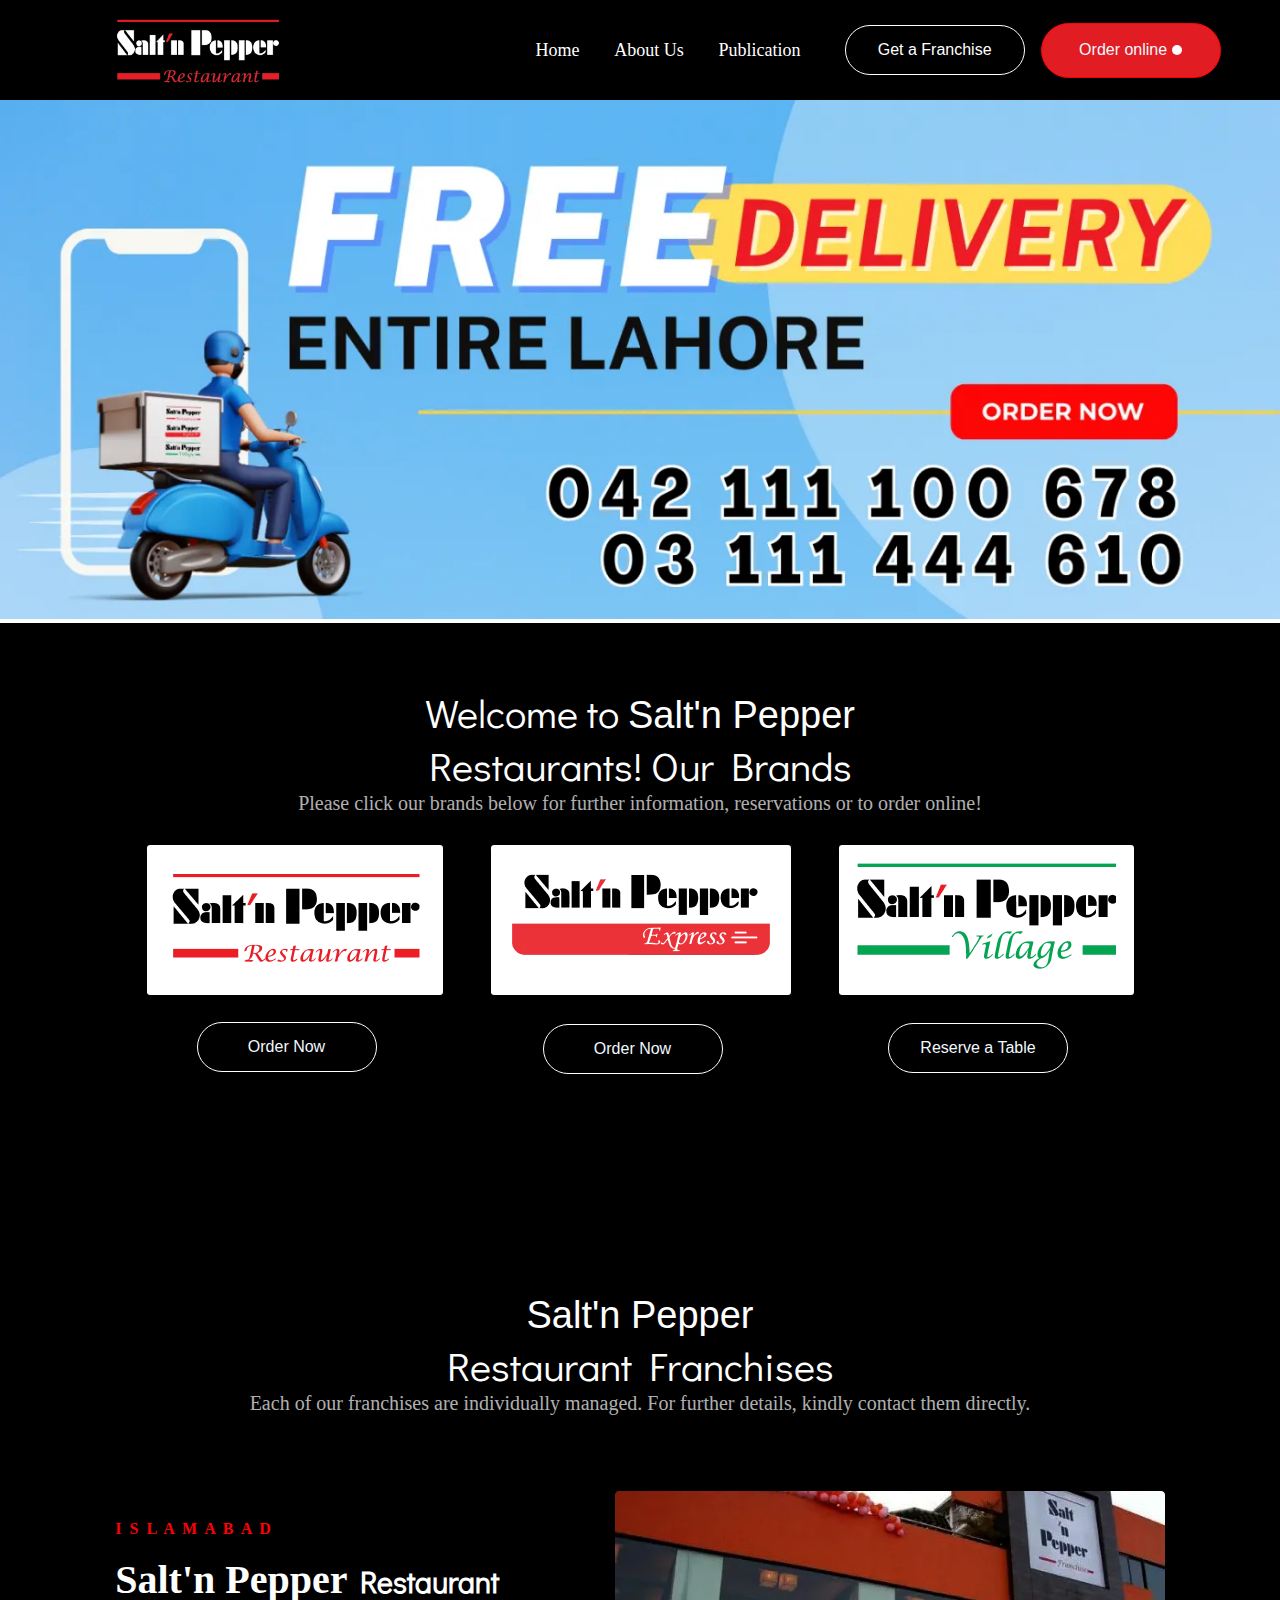
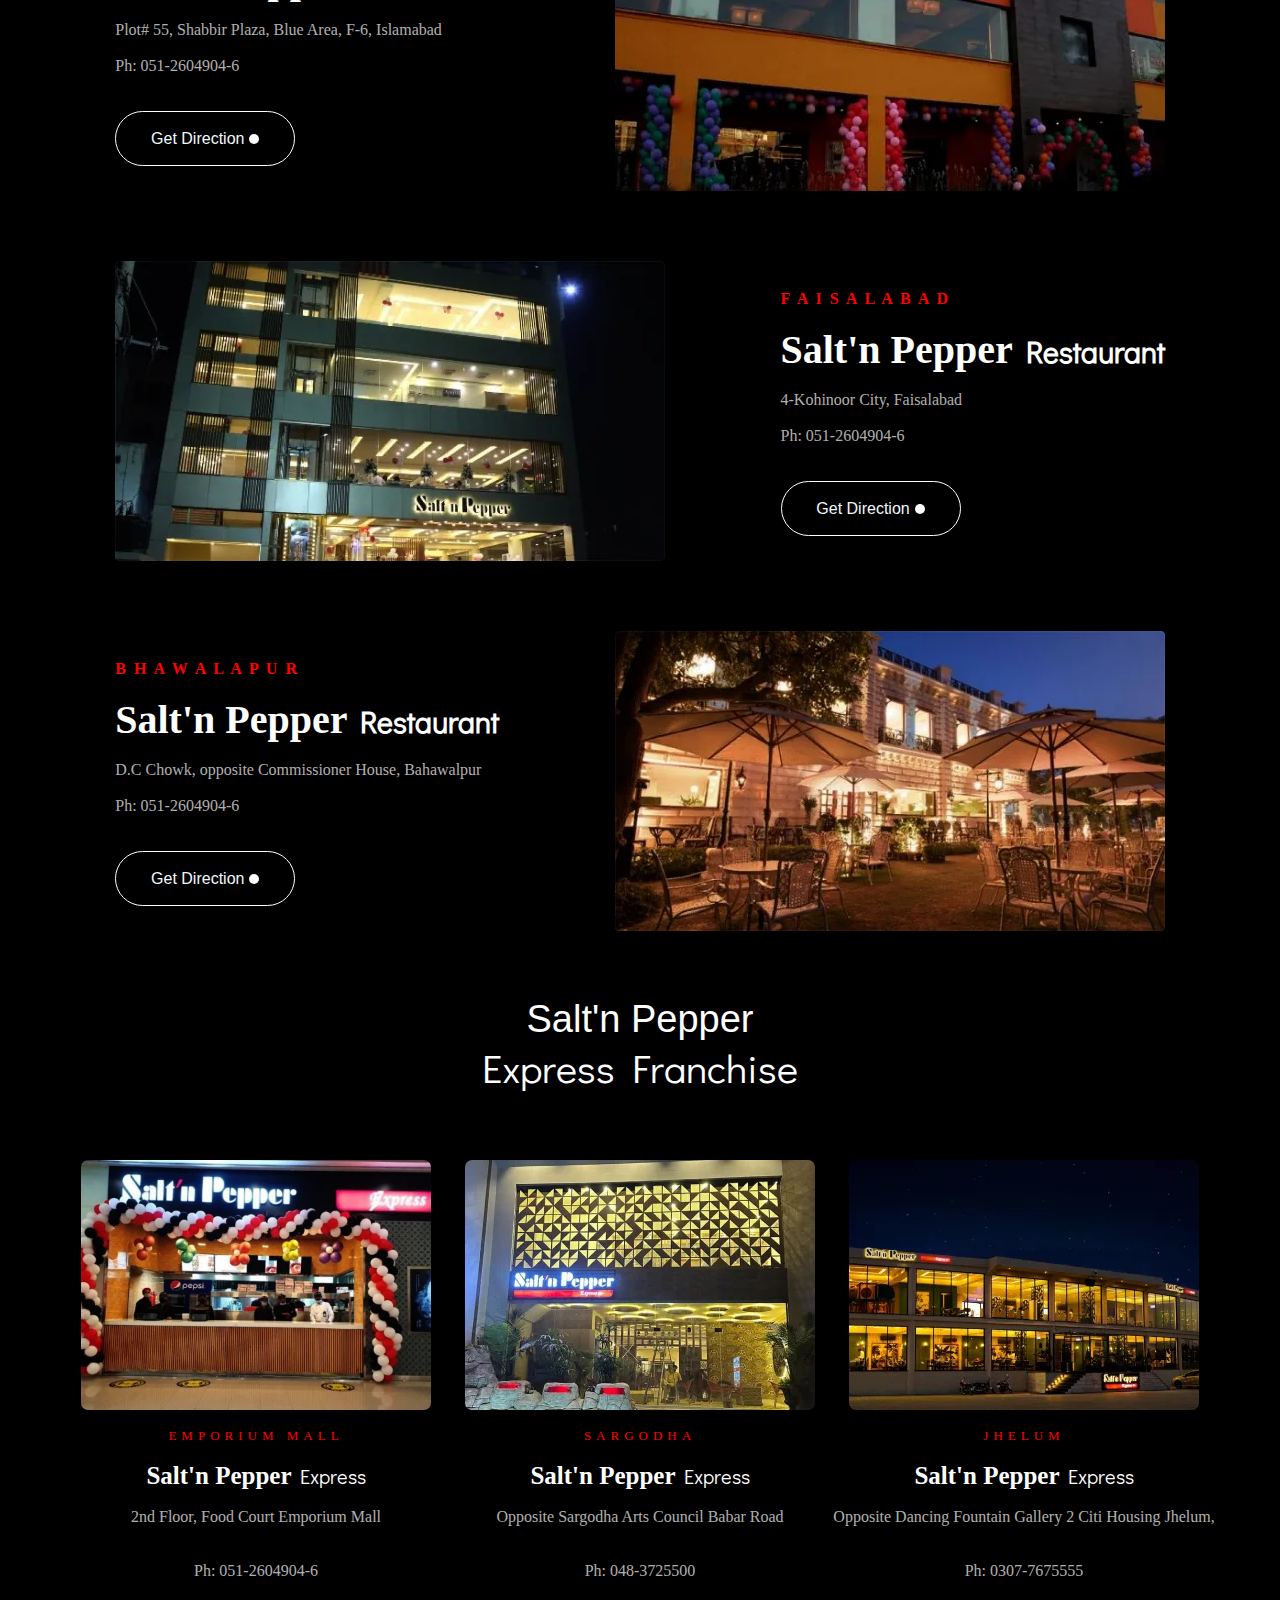
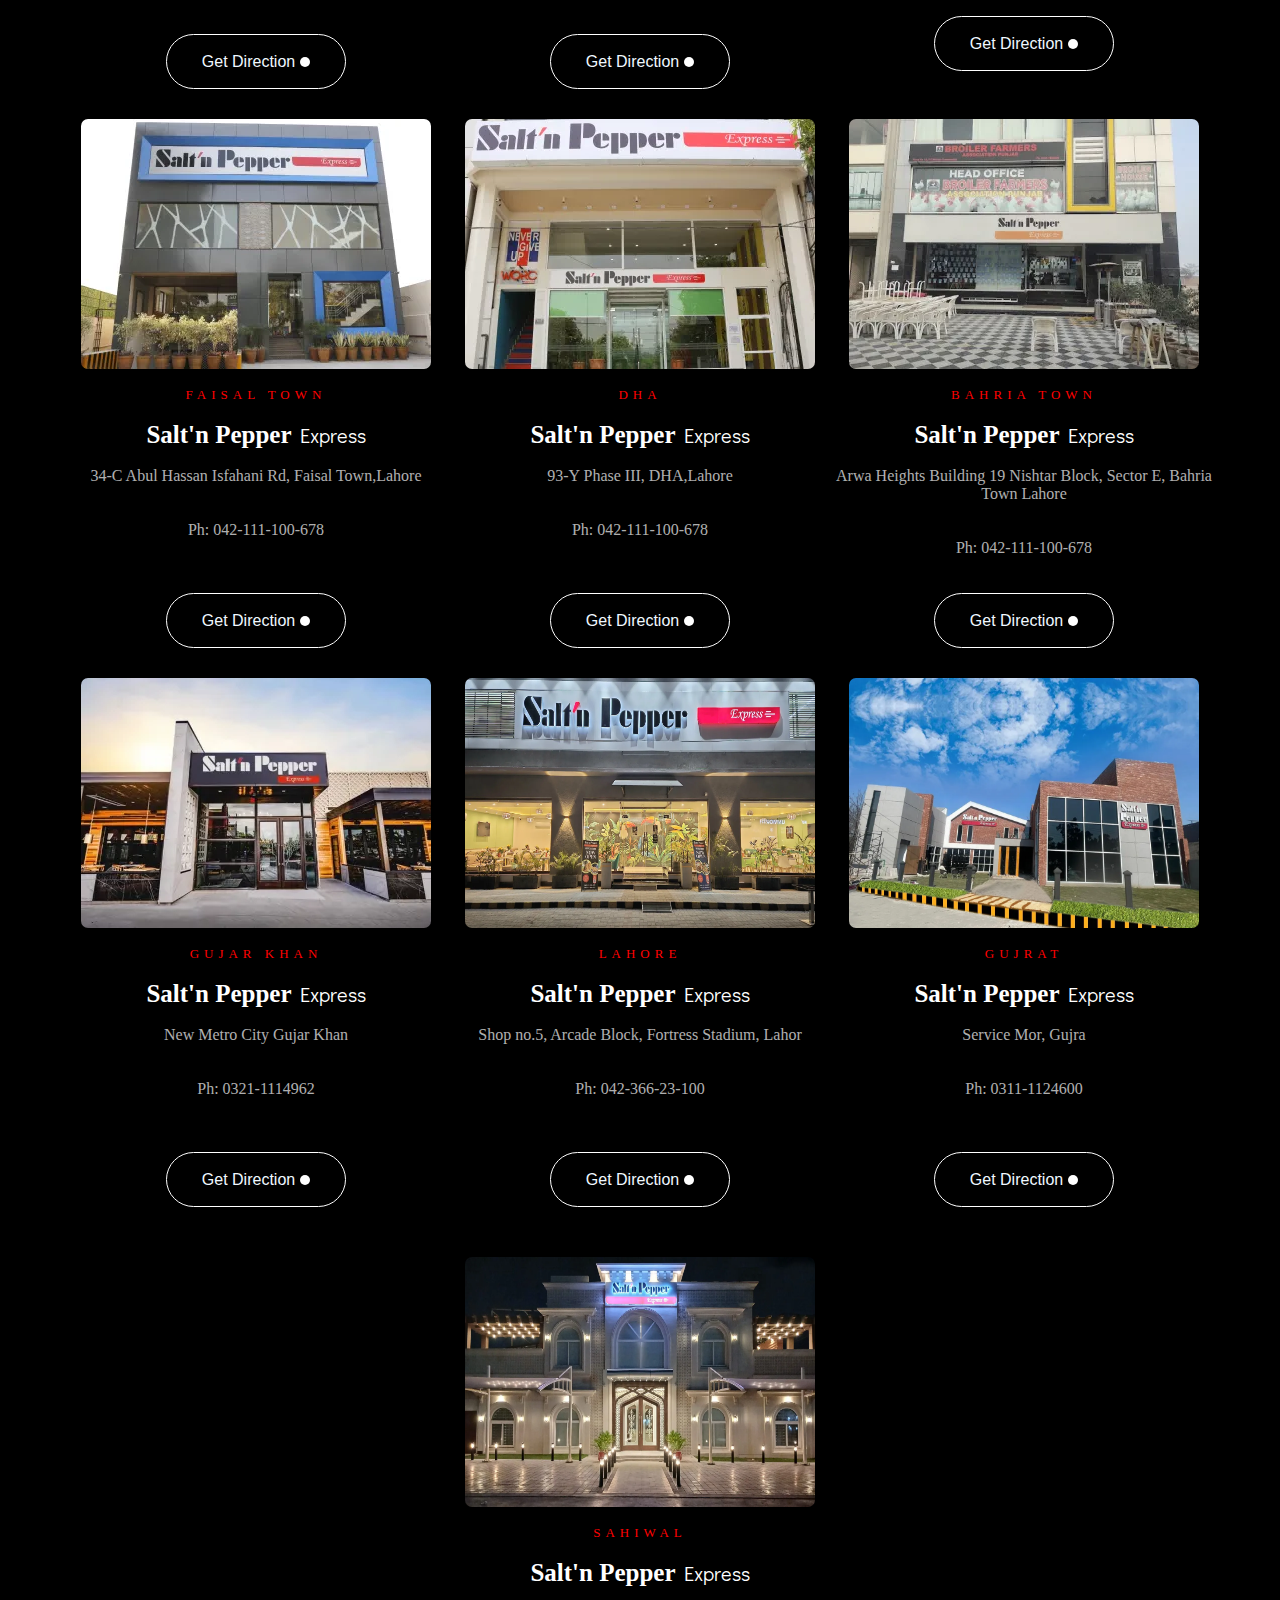
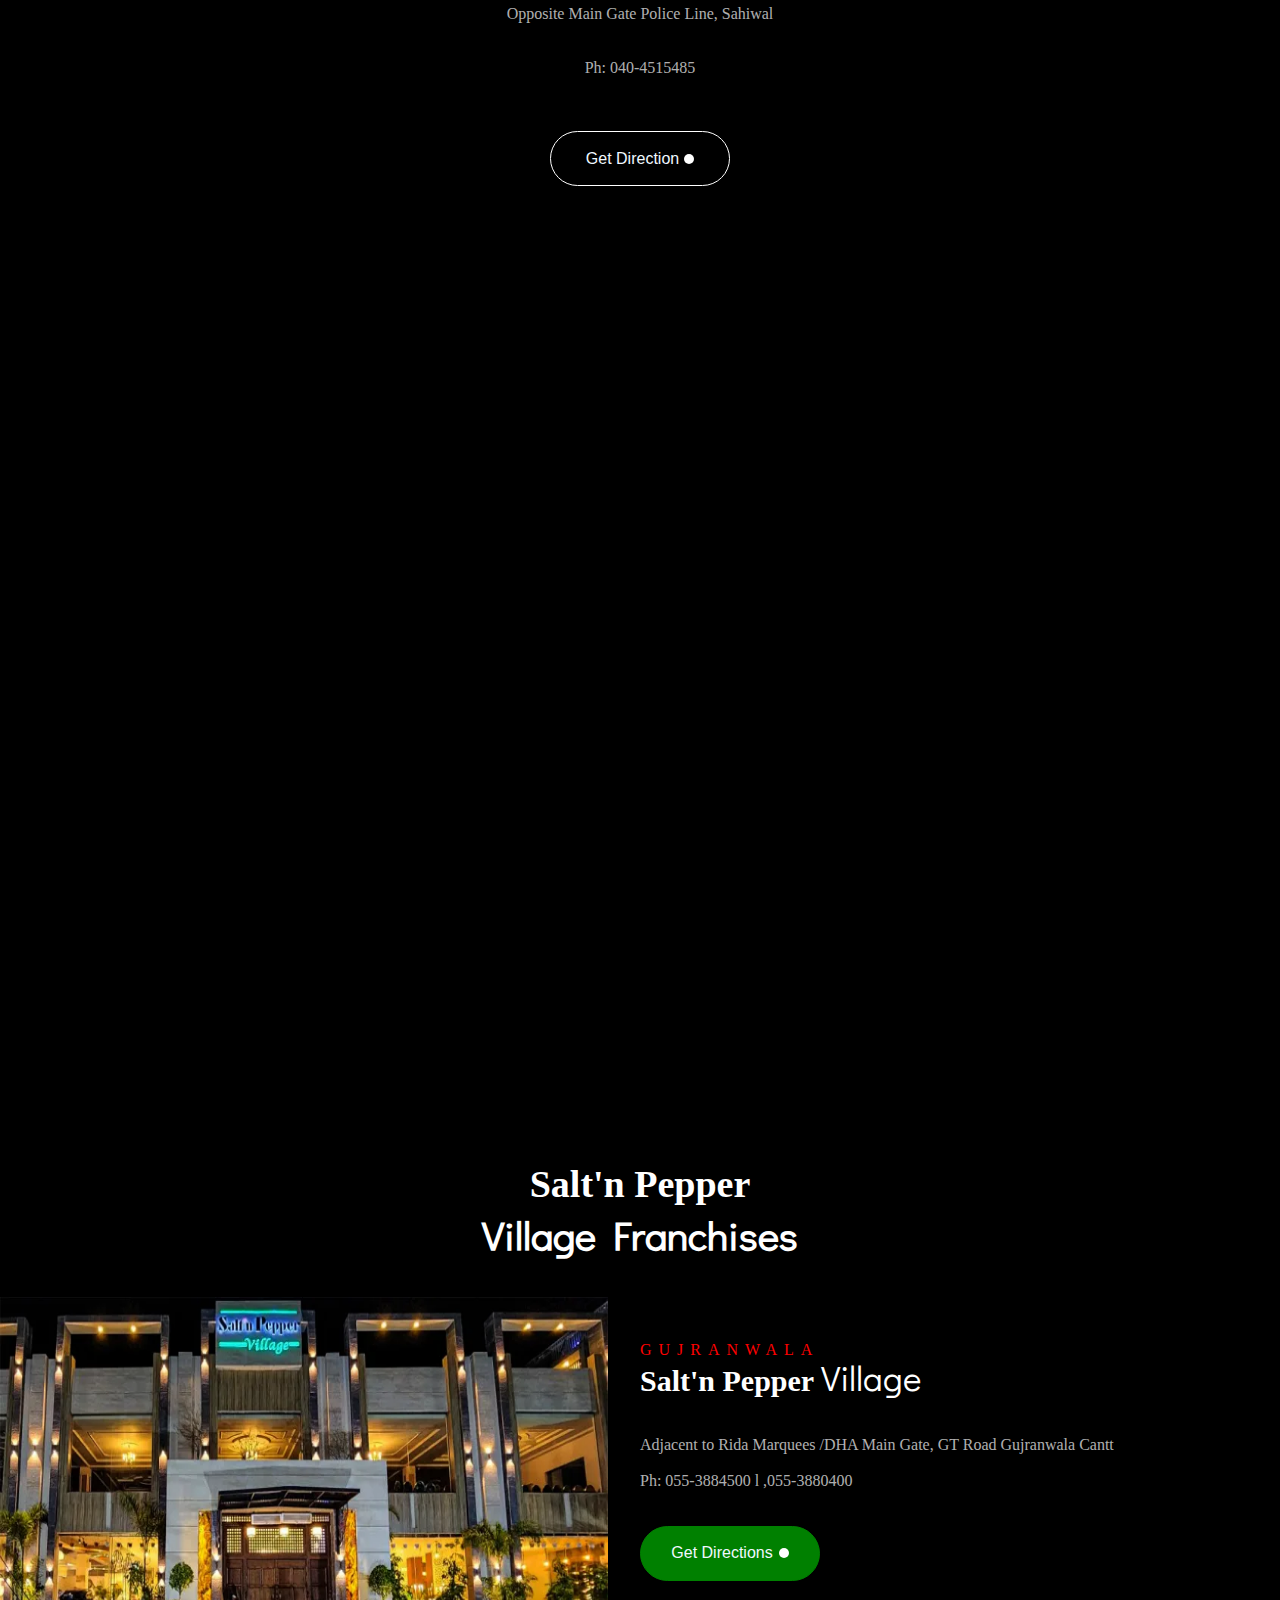
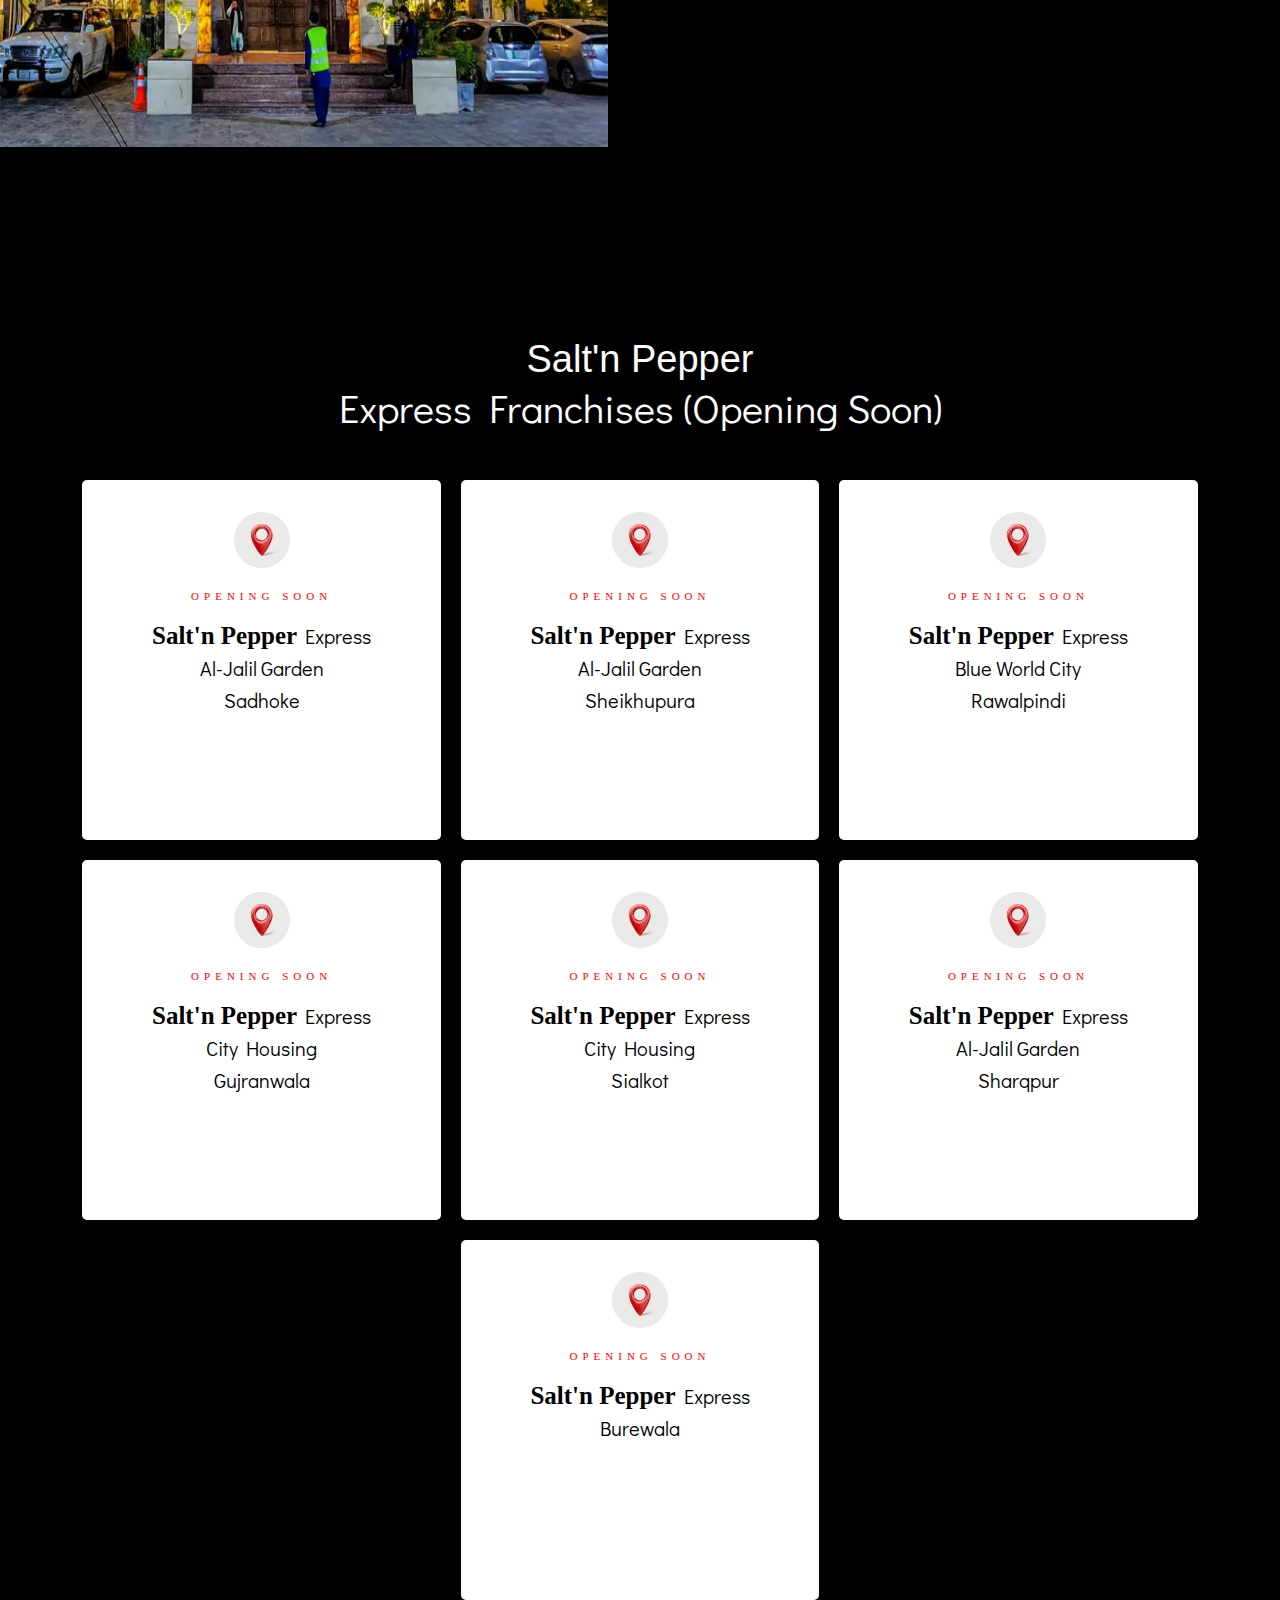
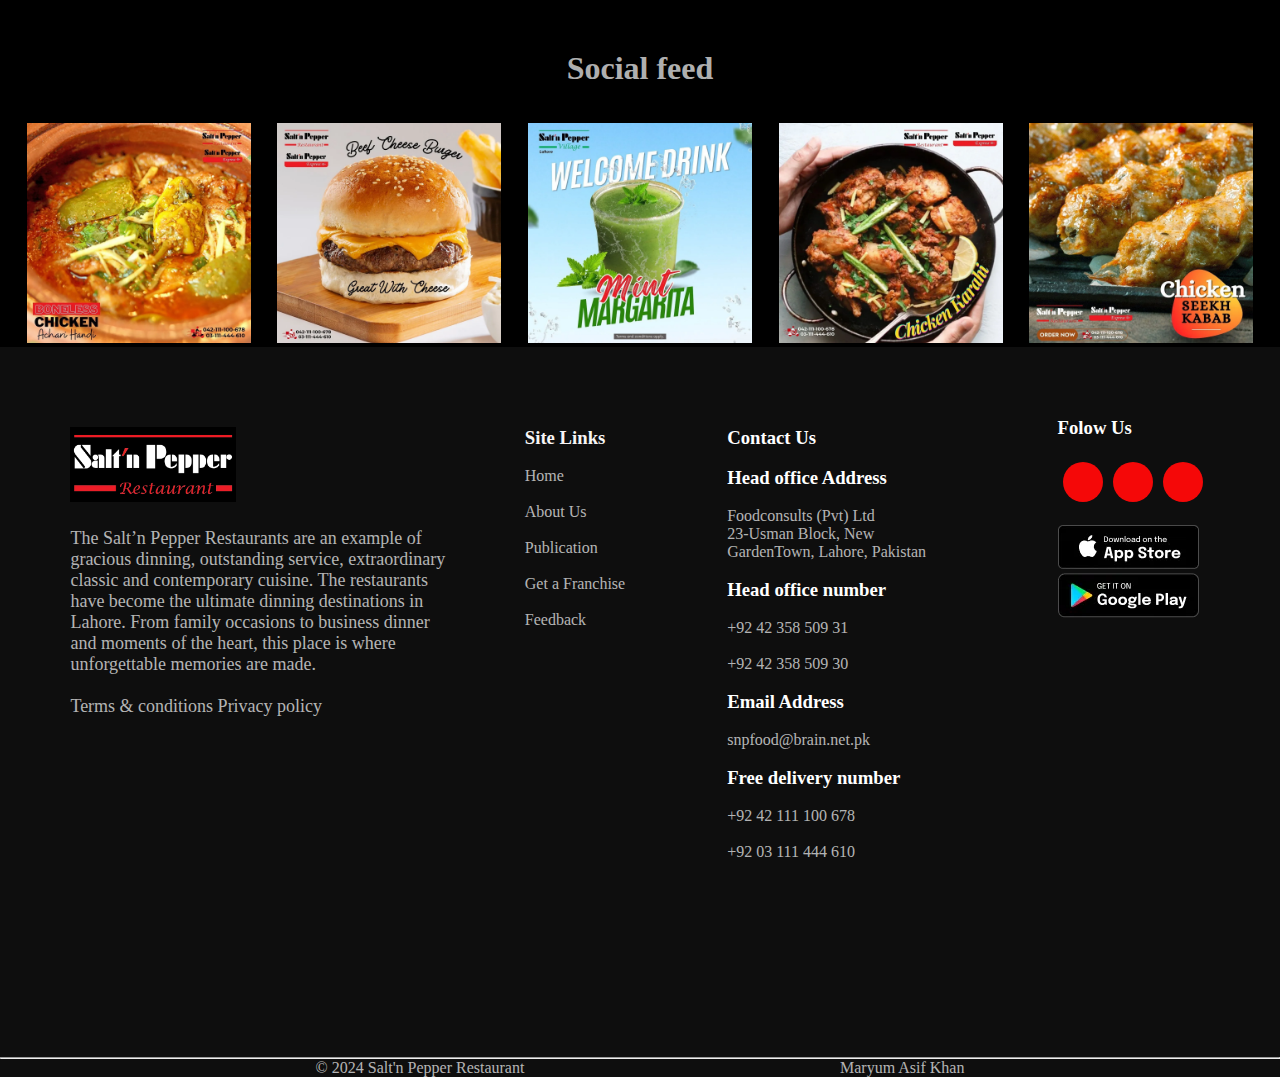
<file: index.html>
<!DOCTYPE html>
<html lang="en">

<head>
  <meta charset="UTF-8">
  <meta name="viewport" content="width=device-width, initial-scale=1.0">
  <title>SALT n PEPPER</title>
  <link rel="stylesheet" href="./style.css">
  <link rel="stylesheet" href="https://cdnjs.cloudflare.com/ajax/libs/font-awesome/6.7.1/css/all.min.css"
    integrity="sha512-5Hs3dF2AEPkpNAR7UiOHba+lRSJNeM2ECkwxUIxC1Q/FLycGTbNapWXB4tP889k5T5Ju8fs4b1P5z/iB4nMfSQ=="
    crossorigin="anonymous" referrerpolicy="no-referrer" />
  <link rel="preconnect" href="https://fonts.googleapis.com">
  <link rel="preconnect" href="https://fonts.gstatic.com" crossorigin>
  <link href="https://fonts.googleapis.com/css2?family=Didact+Gothic&family=Playpen+Sans:wght@100..800&display=swap"
    rel="stylesheet">
</head>

<body>
  <!-- ================nav bar=============== -->
  <nav>
    <div class="main-container">
      <div class="logo"> <img src="./assets/images/logo salt n pepper.webp" class="logo-img" alt="logo"> </div>
      <div class="content">
        <div class="sub-content"><a href="./index.html">Home</a></div>
        <div class="sub-content"><a href="./menu.html">About Us</a></div>
        <div class="sub-content"><a href="./about.html">Publication</a></div>
      </div>

      <div class="button">
        <div><button class="btn-1"><a href="./GetaFranchise.html">Get a Franchise</a></button></div>
        <div><button class="btn-2"> Order online
            <div id="btn-logo"><i class="fa-solid fa-arrow-right icon online-order"></i>
          </button></div>
      </div>
    </div>

    </div>
  </nav>

  <!--  =============Carousel Start================ -->
  <main>
    <div class="slide"><img src="./assets/images/slide 1.webp" alt="slide-1"></div>

    <!-- ============== Container-2 ================ -->
    <div class="Container-2">
      <div class="sub-container">
        <h2 class="text-1">Welcome to <span class="head"> Salt'n Pepper <br></span> Restaurants! Our Brands</h2>
        <p class="text-2">Please click our brands below for further information, reservations or to order online!</p>

      </div>


      <div class="card">
        <div class="card-1">
          <figure>
            <img src="./assets/images/card-1.webp" alt=""> <br> <br> <br>
            <figcaption><button class="btn-1">Order Now</button></figcaption>
          </figure>
        </div>
        <div class="card-2">
          <figure> <img src="./assets/images/card-2.webp" alt=""> <br><br><br>
            <figcaption> <button class="btn-1">Order Now</button> </figcaption>
          </figure>
        </div>


        <div class="card-3">
          <figure> <img src="./assets/images/card-3.webp" alt=""> <br><br><br>
            <figcaption> <button class="btn-1">Reserve a Table</button> </figcaption>
          </figure>
        </div>
      </div>
    </div>
    <!-- =====================container-3=============== -->

    <div class="Container-3">
      <div class="sub-container">
        <h2 class="text-1"> <span class="head"> Salt'n Pepper <br></span> Restaurant Franchises</h2>
        <p class="text-2">Each of our franchises are individually managed. For further details, kindly contact them
          directly.</p> <br> <br>
      </div>
      <!-- =============== islamabad  container ============= -->
      <div class="islamabad-container">

        <div class="islamabad-container-1">
          <div class="sub-islamabad">
            <h4 class="h4">I S L A M A B A D</h4><br>
            <h3 class="text-1" style="font-size: 30px;"> <span style="font-size: 40px;" class="head">Salt'n
                Pepper</span> Restaurant</h3><br>
            <P> <i class="fa-solid fa-location-dot"></i>
              Plot# 55, Shabbir Plaza, Blue Area, F-6, Islamabad</P><br>
            <P> <i class="fa-solid fa-phone"></i>
              Ph: 051-2604904-6</P> <br> <br>
            <button class="btn-3"> Get Direction <div id="btn-logo-3"><i
                  class="fa-solid fa-arrow-right icon online-order"></i></button>
          </div>


        </div>

        <div class="islamabad-container-2">
          <img src="./assets/images/islamabad img.webp" alt="">
        </div>

      </div>
      <br> <br>

      <!-- ====================fasalabad=================== -->
      <div class="islamabad-container">
        <div class="islamabad-container-2">
          <img src="./assets/images/fasalabad img.webp" alt="">
        </div>

        <div class="islamabad-container-1">
          <div class="sub-islamabad">
            <h4 class="h4">F A I S A L A B A D</h4><br>
            <h3 class="text-1" style="font-size: 30px;"> <span style="font-size: 40px;" class="head">Salt'n
                Pepper</span> Restaurant</h3><br>
            <P> <i class="fa-solid fa-location-dot"></i>
              4-Kohinoor City, Faisalabad</P><br>
            <P> <i class="fa-solid fa-phone"></i>
              Ph: 051-2604904-6</P> <br> <br>
            <button class="btn-3"> Get Direction <div id="btn-logo-3"><i
                  class="fa-solid fa-arrow-right icon online-order"></i></button>
          </div>
        </div>

      </div>
      <br> <br>
      <!-- ===================== Bahalwalpur============== -->

      <div class="islamabad-container">

        <div class="islamabad-container-1">
          <div class="sub-islamabad">
            <h4 class="h4">B H A W A L A P U R</h4><br>
            <h3 class="text-1" style="font-size: 30px;"> <span style="font-size: 40px;" class="head">Salt'n
                Pepper</span> Restaurant</h3><br>
            <P> <i class="fa-solid fa-location-dot"></i>
              D.C Chowk, opposite Commissioner House, Bahawalpur

            </P><br>
            <P> <i class="fa-solid fa-phone"></i>
              Ph: 051-2604904-6</P> <br> <br>
            <button class="btn-3"> Get Direction <div id="btn-logo-3"><i
                  class="fa-solid fa-arrow-right icon online-order"></i></button>
          </div>


        </div>

        <div class="islamabad-container-2">
          <img src="./assets/images/Bahawalpur img.webp" alt="">
        </div>

      </div>
      <!-- ====================Express Franchise=============== -->

      <div class="Express-franchise">

        <div class="sub-container"> <span class="head"> Salt'n Pepper</span> <br>
          <h2 class="text-1"> Express Franchise </h2>
        </div> <br> <br>

        <div class="Express-franchise-sub">
          <!-- =======================emporium-mall============= -->
          <div class="emporium-mall">
            <figure><img class="emporium-mall-img" src="./assets/images/emporium mall-img.webp" alt=""> <br>
              <h4 class="h4">EMPORIUM MALL</h4><br>
              <h3 class="text-1"> <span class="head">Salt'n Pepper</span> Express</h3><br>
              <P> <i class="fa-solid fa-location-dot"></i> 2nd Floor, Food Court Emporium Mall
              </P><br> <br>
              <P><i class="fa-solid fa-phone"></i> Ph: 051-2604904-6</P> <br> <br> <br>
              <figcaption>

                <button class="btn-3"> Get Direction <div id="btn-logo-3"><i
                      class="fa-solid fa-arrow-right icon online-order"></i></button>
              </figcaption>
            </figure>
          </div>

          <!-- =======================sargodha============= -->
          <div class="emporium-mall">
            <figure><img class="emporium-mall-img" src="./assets/images/sargodha-img.webp" alt=""> <br>
              <h4 class="h4">sargodha</h4><br>
              <h3 class="text-1"> <span class="head">Salt'n Pepper</span> Express</h3><br>
              <P> <i class="fa-solid fa-location-dot"></i> Opposite Sargodha Arts Council Babar Road
              </P><br> <br>
              <P><i class="fa-solid fa-phone"></i> Ph: 048-3725500</P> <br> <br> <br>
              <figcaption>

                <button class="btn-3"> Get Direction <div id="btn-logo-3"><i
                      class="fa-solid fa-arrow-right icon online-order"></i></button>
              </figcaption>
            </figure>
          </div>



          <!-- =======Jhelum======= -->
          <div class="emporium-mall">
            <figure><img class="emporium-mall-img" src="./assets/images/jhelum-img.webp" alt=""> <br>
              <h4 class="h4">Jhelum</h4><br>
              <h3 class="text-1"> <span class="head">Salt'n Pepper</span> Express</h3><br>
              <P> <i class="fa-solid fa-location-dot"></i> Opposite Dancing Fountain Gallery 2 Citi Housing Jhelum,
              </P><br> <br>
              <P><i class="fa-solid fa-phone"></i> Ph: 0307-7675555</P> <br> <br>
              <figcaption>

                <button class="btn-3"> Get Direction <div id="btn-logo-3"><i
                      class="fa-solid fa-arrow-right icon online-order"></i></button>
              </figcaption>
            </figure>
          </div>

          <!-- ====Faisal Town==== -->
          <div class="emporium-mall">
            <figure><img class="emporium-mall-img" src="./assets/images/Faisal Town.webp" alt=""> <br>
              <h4 class="h4">Faisal Town</h4><br>
              <h3 class="text-1"> <span class="head">Salt'n Pepper</span> Express</h3><br>
              <P> <i class="fa-solid fa-location-dot"></i> 34-C Abul Hassan Isfahani Rd, Faisal Town,Lahore
              </P><br> <br>
              <P><i class="fa-solid fa-phone"></i>Ph: 042-111-100-678</P> <br> <br> <br>
              <figcaption>

                <button class="btn-3"> Get Direction <div id="btn-logo-3"><i
                      class="fa-solid fa-arrow-right icon online-order"></i></button>
              </figcaption>
            </figure>
          </div>

          <!-- ========DHA======= -->
          <div class="emporium-mall">
            <figure><img class="emporium-mall-img" src="./assets/images/DHA img.webp" alt=""> <br>
              <h4 class="h4">DHA</h4><br>
              <h3 class="text-1"> <span class="head">Salt'n Pepper</span> Express</h3><br>
              <P> <i class="fa-solid fa-location-dot"></i> 93-Y Phase III, DHA,Lahore
              </P><br> <br>
              <P><i class="fa-solid fa-phone"></i> Ph: 042-111-100-678</P> <br> <br> <br>
              <figcaption>

                <button class="btn-3"> Get Direction <div id="btn-logo-3"><i
                      class="fa-solid fa-arrow-right icon online-order"></i></button>
              </figcaption>
            </figure>
          </div>
          <!-- ====       Bahria Town=== -->
          <div class="emporium-mall">
            <figure><img class="emporium-mall-img" src="./assets/images/Bahria Town img.webp" alt=""> <br>
              <h4 class="h4">Bahria Town</h4><br>
              <h3 class="text-1"> <span class="head">Salt'n Pepper</span> Express</h3><br>
              <P> <i class="fa-solid fa-location-dot"></i> Arwa Heights Building 19 Nishtar Block, Sector E, Bahria Town
                Lahore
              </P><br> <br>
              <P><i class="fa-solid fa-phone"></i> Ph: 042-111-100-678</P> <br> <br>
              <figcaption>

                <button class="btn-3"> Get Direction <div id="btn-logo-3"><i
                      class="fa-solid fa-arrow-right icon online-order"></i></button>
              </figcaption>
            </figure>
          </div>
          <!-- ====Gujar Khan==== -->
          <div class="emporium-mall">
            <figure><img class="emporium-mall-img" src="./assets/images/GUJAR KHAN.webp" alt=""> <br>
              <h4 class="h4">Gujar Khan</h4><br>
              <h3 class="text-1"> <span class="head">Salt'n Pepper</span> Express</h3><br>
              <P> <i class="fa-solid fa-location-dot"></i> New Metro City Gujar Khan
              </P><br> <br>
              <P><i class="fa-solid fa-phone"></i> Ph: 0321-1114962</P> <br> <br> <br>
              <figcaption>

                <button class="btn-3"> Get Direction <div id="btn-logo-3"><i
                      class="fa-solid fa-arrow-right icon online-order"></i></button>
              </figcaption>
            </figure>
          </div>

          <!-- =======lahore======== -->
          <div class="emporium-mall">
            <figure><img class="emporium-mall-img" src="./assets/images/LAHORE.webp" alt=""> <br>
              <h4 class="h4">Lahore</h4><br>
              <h3 class="text-1"> <span class="head">Salt'n Pepper</span> Express</h3><br>
              <P> <i class="fa-solid fa-location-dot"></i> Shop no.5, Arcade Block, Fortress Stadium, Lahor
              </P><br> <br>
              <P><i class="fa-solid fa-phone"></i> Ph: 042-366-23-100</P> <br> <br> <br>
              <figcaption>

                <button class="btn-3"> Get Direction <div id="btn-logo-3"><i
                      class="fa-solid fa-arrow-right icon online-order"></i></button>
              </figcaption>
            </figure>
          </div>
          <!-- ===Gujrat==== -->
          <div class="emporium-mall">
            <figure><img class="emporium-mall-img" src="./assets/images/GUJRAT.webp" alt=""> <br>
              <h4 class="h4">Gujrat</h4><br>
              <h3 class="text-1"> <span class="head">Salt'n Pepper</span> Express</h3><br>
              <P> <i class="fa-solid fa-location-dot"></i> Service Mor, Gujra
              </P><br> <br>
              <P><i class="fa-solid fa-phone"></i> Ph: 0311-1124600</P> <br> <br> <br>
              <figcaption>

                <button class="btn-3"> Get Direction <div id="btn-logo-3"><i
                      class="fa-solid fa-arrow-right icon online-order"></i></button>
              </figcaption>
            </figure>
          </div>

          <!-- ===Sahiwal===== -->

        </div>
        <div class="last-express">
          <div class="emporium-mall">
            <figure><img class="emporium-mall-img" src="./assets/images/sahiwal.webp" alt=""> <br>
              <h4 class="h4">Sahiwal</h4><br>
              <h3 class="text-1"> <span class="head">Salt'n Pepper</span> Express</h3><br>
              <P> <i class="fa-solid fa-location-dot"></i> Opposite Main Gate Police Line, Sahiwal
              </P><br> <br>
              <P><i class="fa-solid fa-phone"></i> Ph: 040-4515485</P> <br> <br> <br>
              <figcaption>

                <button class="btn-3"> Get Direction <div id="btn-logo-3"><i
                      class="fa-solid fa-arrow-right icon online-order"></i></button>
              </figcaption>
            </figure>
          </div>
        </div>
      </div>
      <!-- ======================express section end========= -->

      <div class="main-container-village">
        <h2 class="text-1"> <span class="head"> Salt'n Pepper <br></span> Village Franchises</h2>
        </p> <br> <br>

        <div class="sub-container-village">
          <div class="village-img-main"><img class="village-img" src="./assets/images/GUJRANWALA.webp" alt="">
          </div>

          <div class="gujrawala-content">

            <h4 class="h4">GUJRANWALA</h4>
            <h3 class="text-1"> <span class="head">Salt'n Pepper </span> Village</h3><br> <br>
            <P> <i class="fa-solid fa-location-dot"></i>
              Adjacent to Rida Marquees /DHA Main Gate, GT Road Gujranwala Cantt</P> <br>
            <P> <i class="fa-solid fa-phone"></i>
              Ph: 055-3884500 l ,055-3880400</P> <br> <br>
            <button class="btn-3"> Get Directions
              <div id="btn-logo-3"><i class="fa-solid fa-arrow-right icon online-order"></i>
            </button>
          </div>
        </div>

      </div>
      <!-- ======================= -->

      <div class="Opening-main-container">

        <div class="sub-container"> <span class="head"> Salt'n Pepper</span> <br>
          <h2 class="text-1"> Express Franchises (Opening Soon) </h2>
        </div> <br> <br>

        <div class="Opening-main-container-1">

          <div class="Opening-sub-container">
            <img src="./assets/images/loaction.webp" alt=""> <br> <br>
            <h4 class="h4">Opening Soon</h4><br>
            <h3 class="text-1"> <span class="head">Salt'n Pepper</span> Express <br> Al-Jalil Garden <br>Sadhoke</h3>
          </div>
          <!-- ----------------Sheikhupura------------- -->
          <div class="Opening-sub-container">
            <img src="./assets/images/loaction.webp" alt=""> <br> <br>
            <h4 class="h4">Opening Soon</h4><br>
            <h3 class="text-1"> <span class="head">Salt'n Pepper</span> Express <br> Al-Jalil Garden <br>Sheikhupura
            </h3>
          </div>
          <!-- -----------------------Rawalpindi-------------- -->
          <div class="Opening-sub-container">
            <img src="./assets/images/loaction.webp" alt=""> <br> <br>
            <h4 class="h4">Opening Soon</h4><br>
            <h3 class="text-1"> <span class="head">Salt'n Pepper</span> Express <br> Blue World City <br>Rawalpindi</h3>
          </div>

          <!-- --------City Housing----------- -->
        </div>
        <div class="Opening-main-container-1">

          <div class="Opening-sub-container">
            <img src="./assets/images/loaction.webp" alt=""> <br> <br>
            <h4 class="h4">Opening Soon</h4><br>
            <h3 class="text-1"> <span class="head">Salt'n Pepper</span> Express <br> City Housing <br>Gujranwala</h3>
          </div>
          <!-- -----------------sialkot------------ -->
          <div class="Opening-sub-container">
            <img src="./assets/images/loaction.webp" alt=""> <br> <br>
            <h4 class="h4">Opening Soon</h4><br>
            <h3 class="text-1"> <span class="head">Salt'n Pepper</span> Express <br> City Housing <br>Sialkot</h3>
          </div>
          <!-- -----------------Sharqpur-------------------- -->
          <div class="Opening-sub-container">
            <img src="./assets/images/loaction.webp" alt=""> <br> <br>
            <h4 class="h4">Opening Soon</h4><br>
            <h3 class="text-1"> <span class="head">Salt'n Pepper</span> Express <br> Al-Jalil Garden <br>Sharqpur</h3>
          </div>

          <!-- ----------------------------- -->
        </div>
        <div class="Opening-main-container-1">

          <div class="Opening-sub-container" style="width: 28%; text-align: center; ">
            <img src="./assets/images/loaction.webp" alt=""> <br> <br>
            <h4 class="h4">Opening Soon</h4><br>
            <h3 class="text-1"> <span class="head">Salt'n Pepper</span> Express <br>Burewala</h3>
          </div>
        </div>
      </div>
      <!-- ======social feed===== -->
      <div class="social-feed-main-container">

        <h1 class="h1">Social feed</h1> <br> <br>
        <div class="feed-images">
          <div><img src="./assets/images/feed1.webp" alt=""></div>
          <div><img src="./assets/images/feed2.webp" alt=""></div>
          <div><img src="./assets/images/feed3.webp" alt=""></div>
          <div><img src="./assets/images/feed4.webp" alt=""></div>
          <div><img src="./assets/images/feed5.webp" alt=""></div>
        </div>

      </div>
      <!-- =======================footer================== -->
      <footer>
        <div class="main-footer">
          <div class="sub-footer">
            <!-- --------------sub footer-1---------- -->
            <div class="sub-footer-1">

              <img class="footer-logo" src="./assets/images/logo salt n pepper.webp" alt="">
              <br> <br>
              <p class="footer-p">The Salt’n Pepper Restaurants are an example of gracious dinning, outstanding service,
                extraordinary classic and contemporary cuisine. The restaurants have become the ultimate dinning
                destinations in Lahore. From family occasions to business dinner and moments of the heart, this place is
                where unforgettable memories are made.
                <br> <br>
                Terms & conditions Privacy policy
              </p>
            </div>
            <!-- -------------site link---------- -->
            <div class="site-link">
              <h3>Site Links</h3>
              <br>
              <p><a href="./index.html">Home</a> </p> <br>
              <p><a href="./menu.html">About Us</a> </p> <br>
              <p><a href="./about.html">Publication</a> </p> <br>
              <p><a href="./GetaFranchise.html">Get a Franchise</a> </p> <br>
              <p><a href="#">Feedback</a> </p> <br>
          </div>
            <!-- ------------------contact us----- -->
            <div class="contact-us">
              <h3>Contact Us</h3>
              <br>
              <h3>Head office Address</h3>
              <br>
              <p>
                Foodconsults (Pvt) Ltd <br>
                23-Usman Block, New <br>
                GardenTown, Lahore, Pakistan
              </p>

              <br>
              <h3>Head office number</h3>
              <br>

              <p>
                +92 42 358 509 31 <br> <br>
                +92 42 358 509 30
              </p>

              <br>
              <h3>Email Address</h3>
              <br>

              <p>
                snpfood@brain.net.pk
              </p>

              <br>
              <h3>Free delivery number</h3>
              <br>
              <p>
                +92 42 111 100 678 <br> <br>
                +92 03 111 444 610
              </p>

            </div>
            <!-- -----------------follow us------------ -->
            <div class="follow-us">
              <h3>Folow Us</h3>
              <br>
              <div class="footer-logo-2">
                <div class="logo-f">
                  <i class="fa-brands fa-facebook-f"></i>
                </div>
                <div class="logo-i">
                  <i class="fa-brands fa-instagram"></i>
                </div>
                <div class="logo-t">
                  <i class="fa-brands fa-twitter"></i>
                </div>
              </div>
              <br>
              <div class="footer-img">
                <img src="./assets/images/footer-img-1.webp" alt=""> <br>
                <img src="./assets/images/footer-img-2.webp" alt="">
              </div>

              <!-- -----------sub footer end---------- -->


            </div>

          </div>
          <hr>
          <div class="last-step">
            <div>
              <p>© 2024 Salt'n Pepper Restaurant</p>
            </div>
            <div>
              <p>Maryum Asif Khan</p>
            </div>
          </div>
          </footer>


    </div>
    </div>
  </main>
</body>

</html>
</file>
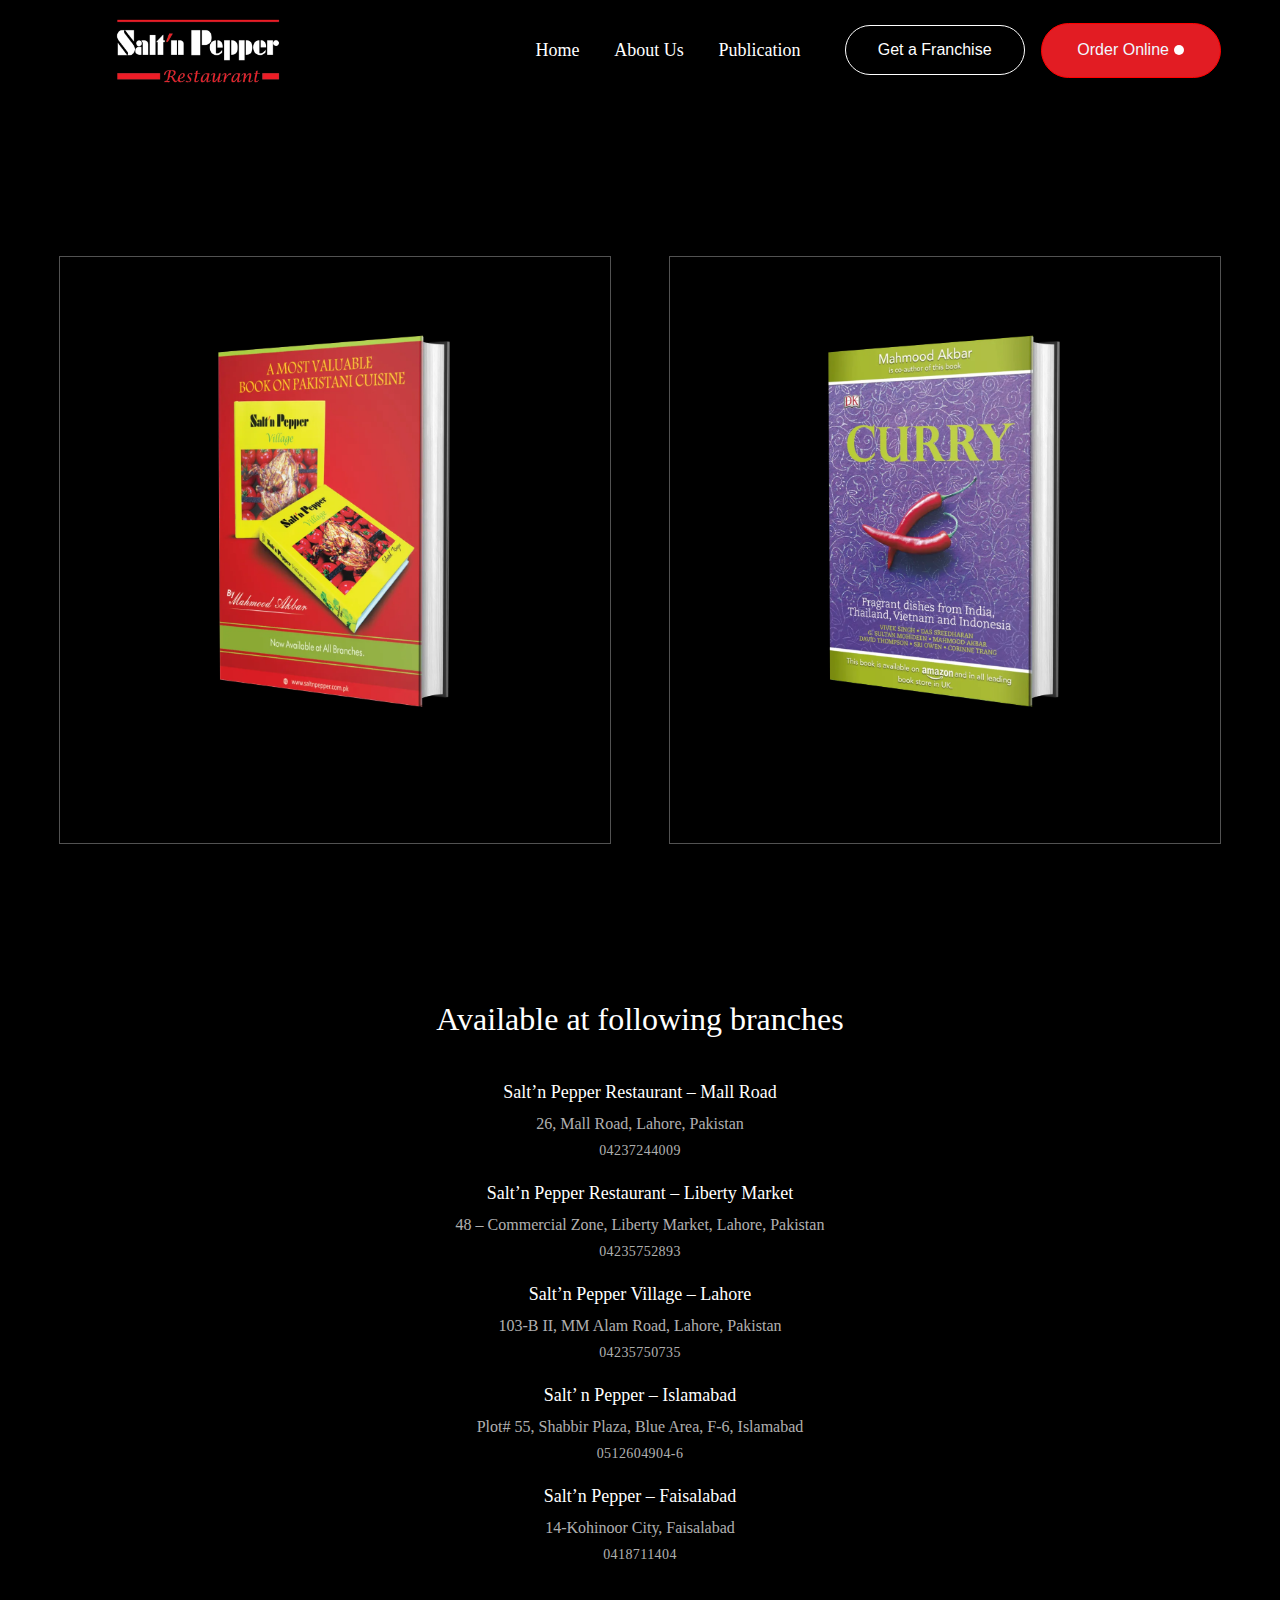
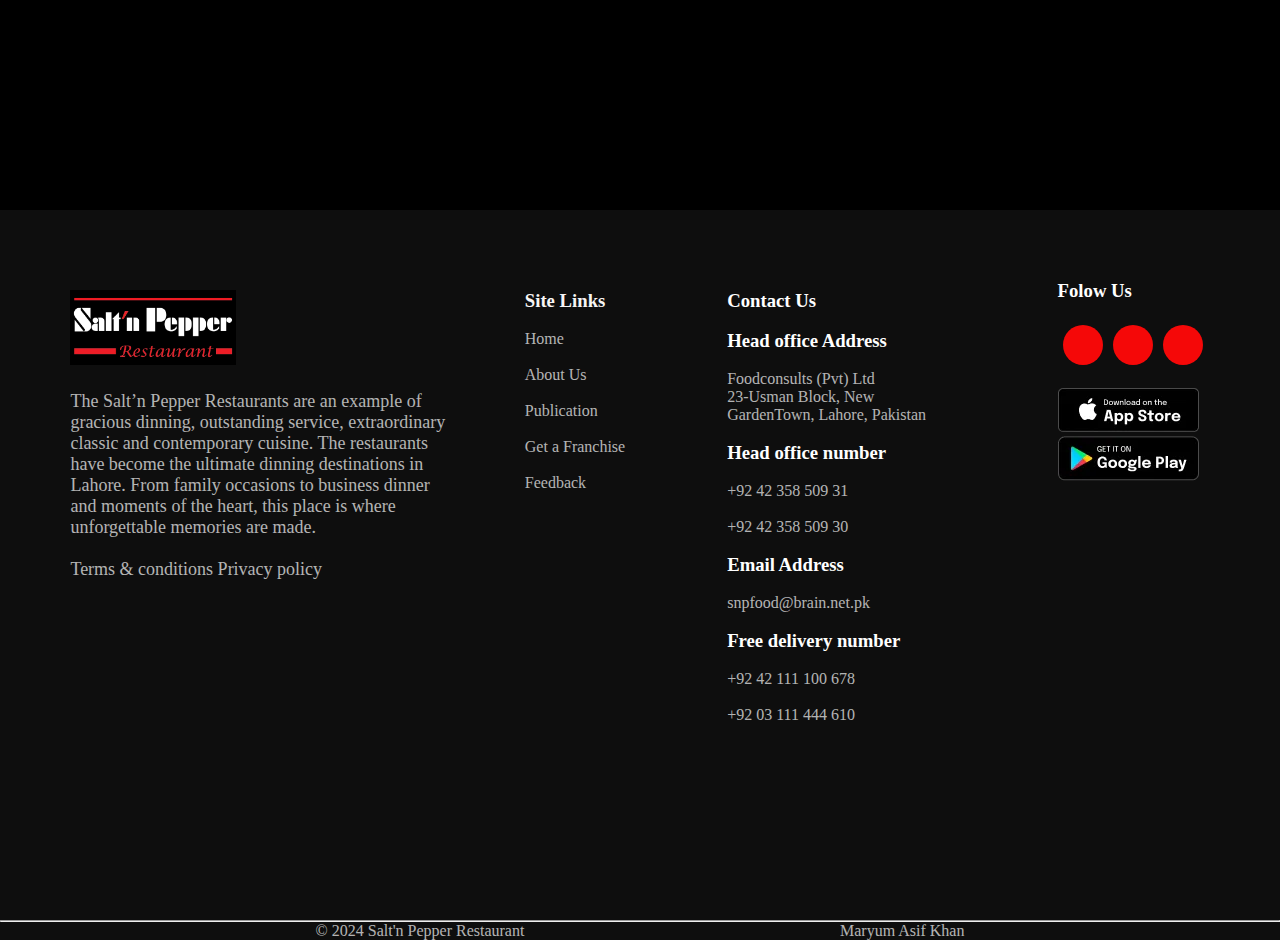
<file: about.html>
<!DOCTYPE html>
<html lang="en">

<head>
    <meta charset="UTF-8">
    <meta name="viewport" content="width=device-width, initial-scale=1.0">
    <title>SALT n PEPPER</title>
    <link rel="stylesheet" href="./style.css">
    <link rel="stylesheet" href="https://cdnjs.cloudflare.com/ajax/libs/font-awesome/6.7.1/css/all.min.css"
        integrity="sha512-5Hs3dF2AEPkpNAR7UiOHba+lRSJNeM2ECkwxUIxC1Q/FLycGTbNapWXB4tP889k5T5Ju8fs4b1P5z/iB4nMfSQ=="
        crossorigin="anonymous" referrerpolicy="no-referrer" />
    <link rel="preconnect" href="https://fonts.googleapis.com">
    <link rel="preconnect" href="https://fonts.gstatic.com" crossorigin>
    <link href="https://fonts.googleapis.com/css2?family=Didact+Gothic&family=Playpen+Sans:wght@100..800&display=swap"
        rel="stylesheet">

</head>

<body>
    <!-- ================nav bar=============== -->
    <nav>
        <div class="main-container">
            <div class="logo"> <img src="./assets/images/logo salt n pepper.webp" class="logo-img" alt="logo">
            </div>
            <div class="content">
                <div class="sub-content"><a href="./index.html">Home</a></div>
                <div class="sub-content"><a href="./menu.html">About Us</a></div>
                <div class="sub-content"><a href="./about.html">Publication</a></div>
            </div>

            <div class="button">
                <div><button class="btn-1"><a href="./GetaFranchise.html">Get a Franchise</a></button></div>
                <div><button class="btn-2"> Order Online
                        <div id="btn-logo"><i class="fa-solid fa-arrow-right icon online-order"></i>
                    </button></div>
            </div>
        </div>
    </nav>
    <!-- -------------------nav bar end---------------------- -->


    <!-- -------------------publication-main-picture-------- -->
    <div class="publication-main">
        <div class="Publication-1"><img class="Publication-book" src="./assets/images/publication-book-1.webp"
                alt="publication-book-1"></div>
        <div class="Publication-1"><img class="Publication-book" src="./assets/images/publication-book-2.webp"
                alt="publication-book-2"></div>

    </div>

    <!-- -------------------publications-content------- -->

    <div class="publications-content">
        <h3>Available at following branches</h3>
        <div class="contact-info">
            <span>Salt’n Pepper Restaurant – Mall Road</span>
            <p>26, Mall Road, Lahore, Pakistan</p>
            <a>04237244009</a>
        </div>

        <div class="contact-info"><span>Salt’n Pepper Restaurant – Liberty Market</span>
            <p>48 – Commercial Zone, Liberty Market, Lahore, Pakistan</p>
            <a>04235752893</a>
        </div>

        <div class="contact-info"><span>Salt’n Pepper Village – Lahore</span>
            <p>103-B II, MM Alam Road, Lahore, Pakistan</p>
            <a>04235750735</a>
        </div>

        <div class="contact-info"><span>Salt’ n Pepper – Islamabad</span>
            <p>Plot# 55, Shabbir Plaza, Blue Area, F-6, Islamabad</p>
            <a>0512604904-6</a>
        </div>

        <div class="contact-info"><span>Salt’n Pepper – Faisalabad</span>
            <p>14-Kohinoor City, Faisalabad</p>
            <a>0418711404</a>
        </div>

    </div>
    <!-- -------------------publications-content end----- -->

    <!-- =======================footer================== -->
    <footer>
        <div class="main-footer">
            <div class="sub-footer">
                <!-- --------------sub footer-1---------- -->
                <div class="sub-footer-1">

                    <img class="footer-logo" src="./assets/images/logo salt n pepper.webp" alt="">
                    <br> <br>
                    <p class="footer-p">The Salt’n Pepper Restaurants are an example of gracious dinning,
                        outstanding service,
                        extraordinary classic and contemporary cuisine. The restaurants have become the
                        ultimate dinning
                        destinations in Lahore. From family occasions to business dinner and moments of the
                        heart, this place is
                        where unforgettable memories are made.
                        <br> <br>
                        Terms & conditions Privacy policy
                    </p>
                </div>
                <!-- -------------site link---------- -->
                <div class="site-link">
                    <h3>Site Links</h3>
                    <br>
                    <p><a href="./index.html">Home</a> </p> <br>
                    <p><a href="./menu.html">About Us</a> </p> <br>
                    <p><a href="./about.html">Publication</a> </p> <br>
                    <p><a href="./GetaFranchise.html">Get a Franchise</a> </p> <br>
                    <p><a href="#">Feedback</a> </p> <br>
                </div>
                <!-- ------------------contact us----- -->
                <div class="contact-us">
                    <h3>Contact Us</h3>
                    <br>
                    <h3>Head office Address</h3>
                    <br>
                    <p>
                        Foodconsults (Pvt) Ltd <br>
                        23-Usman Block, New <br>
                        GardenTown, Lahore, Pakistan
                    </p>

                    <br>
                    <h3>Head office number</h3>
                    <br>

                    <p>
                        +92 42 358 509 31 <br> <br>
                        +92 42 358 509 30
                    </p>

                    <br>
                    <h3>Email Address</h3>
                    <br>

                    <p>
                        snpfood@brain.net.pk
                    </p>

                    <br>
                    <h3>Free delivery number</h3>
                    <br>
                    <p>
                        +92 42 111 100 678 <br> <br>
                        +92 03 111 444 610
                    </p>

                </div>
                <!-- -----------------follow us------------ -->
                <div class="follow-us">
                    <h3>Folow Us</h3>
                    <br>
                    <div class="footer-logo-2">
                        <div class="logo-f">
                            <i class="fa-brands fa-facebook-f"></i>
                        </div>
                        <div class="logo-i">
                            <i class="fa-brands fa-instagram"></i>
                        </div>
                        <div class="logo-t">
                            <i class="fa-brands fa-twitter"></i>
                        </div>
                    </div>
                    <br>
                    <div class="footer-img">
                        <img src="./assets/images/footer-img-1.webp" alt=""> <br>
                        <img src="./assets/images/footer-img-2.webp" alt="">
                    </div>

                    <!-- -----------sub footer end---------- -->


                </div>

            </div>
            <hr>
            <div class="last-step">
                <div>
                    <p>© 2024 Salt'n Pepper Restaurant</p>
                </div>
                <div>
                    <p>Maryum Asif Khan</p>
                </div>
            </div>
    </footer>

</body>

</html>
</file>
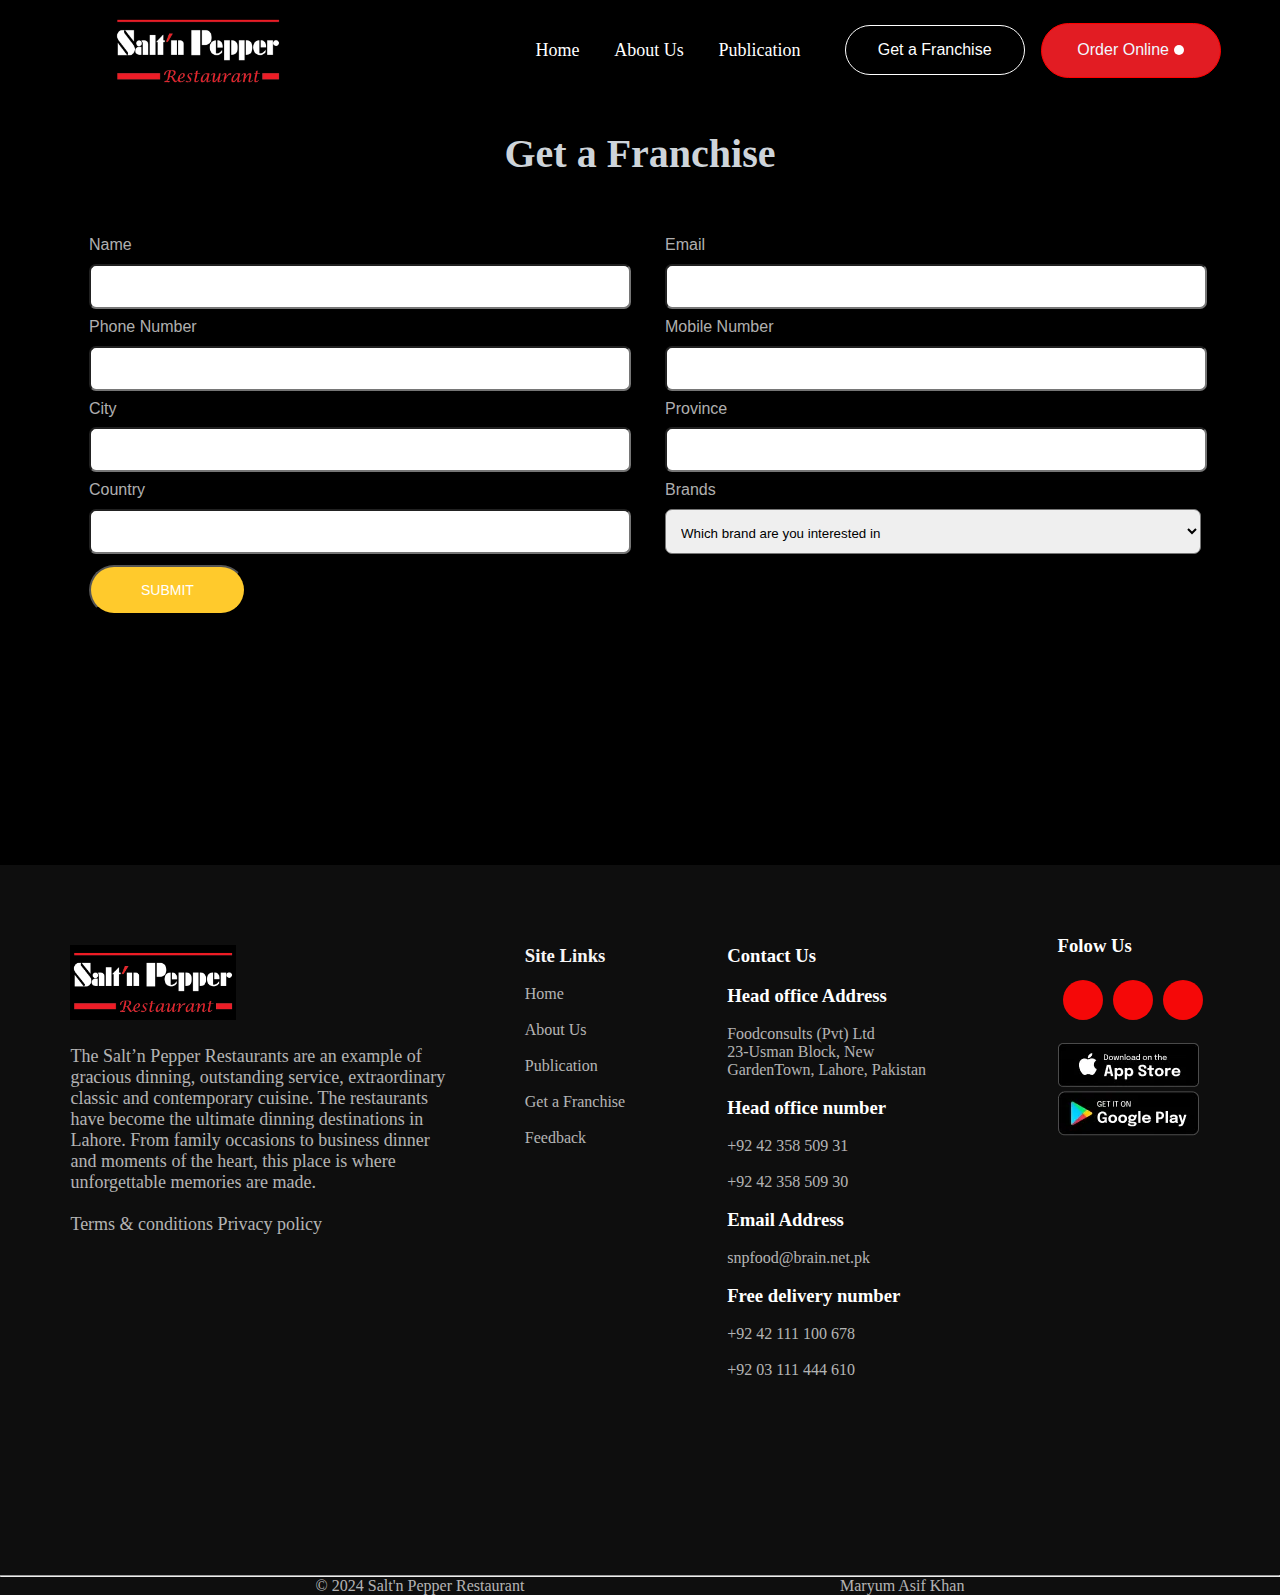
<file: GetaFranchise.html>
<!DOCTYPE html>
    <html lang="en">

    <head>
        <meta charset="UTF-8">
        <meta name="viewport" content="width=device-width, initial-scale=1.0">
        <title>SALT n PEPPER</title>
        <link rel="stylesheet" href="./style.css">
        <link rel="stylesheet" href="https://cdnjs.cloudflare.com/ajax/libs/font-awesome/6.7.1/css/all.min.css"
            integrity="sha512-5Hs3dF2AEPkpNAR7UiOHba+lRSJNeM2ECkwxUIxC1Q/FLycGTbNapWXB4tP889k5T5Ju8fs4b1P5z/iB4nMfSQ=="
            crossorigin="anonymous" referrerpolicy="no-referrer" />
        <link rel="preconnect" href="https://fonts.googleapis.com">
        <link rel="preconnect" href="https://fonts.gstatic.com" crossorigin>
        <link
            href="https://fonts.googleapis.com/css2?family=Didact+Gothic&family=Playpen+Sans:wght@100..800&display=swap"
            rel="stylesheet">

    </head>

    <body>
        <!-- ================nav bar=============== -->
        <nav>
            <div class="main-container">
                <div class="logo"> <img src="./assets/images/logo salt n pepper.webp" class="logo-img" alt="logo">
                </div>
                <div class="content">
                    <div class="sub-content"><a href="./index.html">Home</a></div>
                    <div class="sub-content"><a href="./menu.html">About Us</a></div>
                    <div class="sub-content"><a href="./about.html">Publication</a></div>
                </div>

                <div class="button">
                    <div><button class="btn-1"><a href="./GetaFranchise.html">Get a Franchise</a></button></div>
                    <div><button class="btn-2"> Order Online
                            <div id="btn-logo"><i class="fa-solid fa-arrow-right icon online-order"></i>
                        </button></div>
                </div>
            </div>
        </nav>


<form class="form">
    <h1 class="submit-heading">Get a Franchise</h1>
    
    <div class="form-main-div">
        <div class="form-sub-div-1">
            Name <br>
            <input  type="text"> <br>
            Phone  Number<br> 
            <input type="text"> <br>
            City <br>
            <input type="text"> <br>
            Country<br>
            <input type="text"> <br>
   
<button class="submit-btn">submit</button>
        </div>
        <div class="form-sub-div-2">
           
            
           Email 
           <br>
            <input type="text"> <br>
            Mobile Number
            <input type="text"> <br>
            
            Province
            <input type="text"> <br>
            Brands <br>
            <select class="select">
           
           
      
                <option>Which brand are you interested in</option>
                <option>Salt'n Pepper Restaurant</option>
                <option>Salt'n Pepper Village</option>
                <option>Salt'n Pepper Express</option>

            </select>
       
        </div>

    </div>

</form>

         <!-- =======================footer================== -->
    <footer>
        <div class="main-footer">
            <div class="sub-footer">
                <!-- --------------sub footer-1---------- -->
                <div class="sub-footer-1">

                    <img class="footer-logo" src="./assets/images/logo salt n pepper.webp" alt="">
                    <br> <br>
                    <p class="footer-p">The Salt’n Pepper Restaurants are an example of gracious dinning,
                        outstanding service,
                        extraordinary classic and contemporary cuisine. The restaurants have become the
                        ultimate dinning
                        destinations in Lahore. From family occasions to business dinner and moments of the
                        heart, this place is
                        where unforgettable memories are made.
                        <br> <br>
                        Terms & conditions Privacy policy
                    </p>
                </div>
                <!-- -------------site link---------- -->
                <div class="site-link">
                    <h3>Site Links</h3>
                    <br>
                    <p><a href="./index.html">Home</a> </p> <br>
                    <p><a href="./menu.html">About Us</a> </p> <br>
                    <p><a href="./about.html">Publication</a> </p> <br>
                    <p><a href="./GetaFranchise.html">Get a Franchise</a> </p> <br>
                    <p><a href="#">Feedback</a> </p> <br>
                </div>
                <!-- ------------------contact us----- -->
                <div class="contact-us">
                    <h3>Contact Us</h3>
                    <br>
                    <h3>Head office Address</h3>
                    <br>
                    <p>
                        Foodconsults (Pvt) Ltd <br>
                        23-Usman Block, New <br>
                        GardenTown, Lahore, Pakistan
                    </p>

                    <br>
                    <h3>Head office number</h3>
                    <br>

                    <p>
                        +92 42 358 509 31 <br> <br>
                        +92 42 358 509 30
                    </p>

                    <br>
                    <h3>Email Address</h3>
                    <br>

                    <p>
                        snpfood@brain.net.pk
                    </p>

                    <br>
                    <h3>Free delivery number</h3>
                    <br>
                    <p>
                        +92 42 111 100 678 <br> <br>
                        +92 03 111 444 610
                    </p>

                </div>
                <!-- -----------------follow us------------ -->
                <div class="follow-us">
                    <h3>Folow Us</h3>
                    <br>
                    <div class="footer-logo-2">
                        <div class="logo-f">
                            <i class="fa-brands fa-facebook-f"></i>
                        </div>
                        <div class="logo-i">
                            <i class="fa-brands fa-instagram"></i>
                        </div>
                        <div class="logo-t">
                            <i class="fa-brands fa-twitter"></i>
                        </div>
                    </div>
                    <br>
                    <div class="footer-img">
                        <img src="./assets/images/footer-img-1.webp" alt=""> <br>
                        <img src="./assets/images/footer-img-2.webp" alt="">
                    </div>

                    <!-- -----------sub footer end---------- -->


                </div>

            </div>
            <hr>
            <div class="last-step">
                <div>
                    <p>© 2024 Salt'n Pepper Restaurant</p>
                </div>
                <div>
                    <p>Maryum Asif Khan</p>
                </div>
            </div>
    </footer>
        </body>
        </html>
</file>
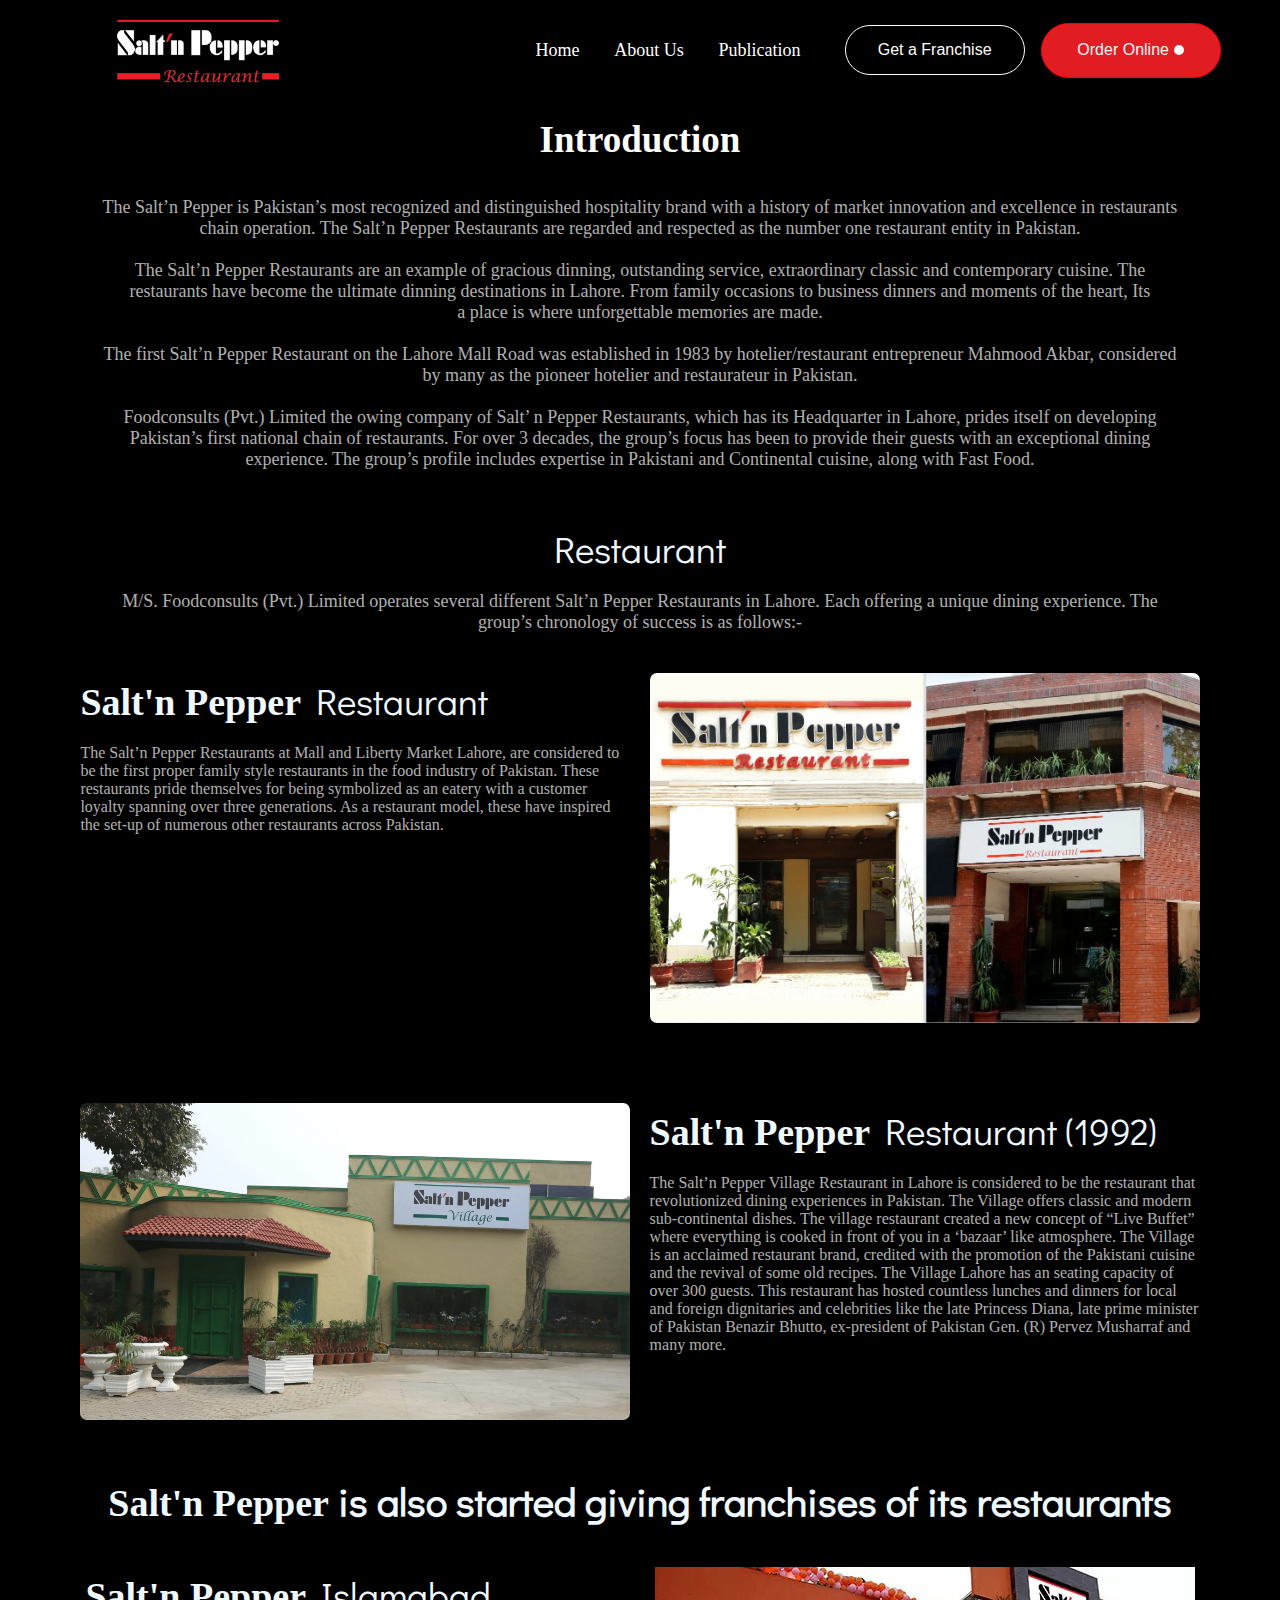
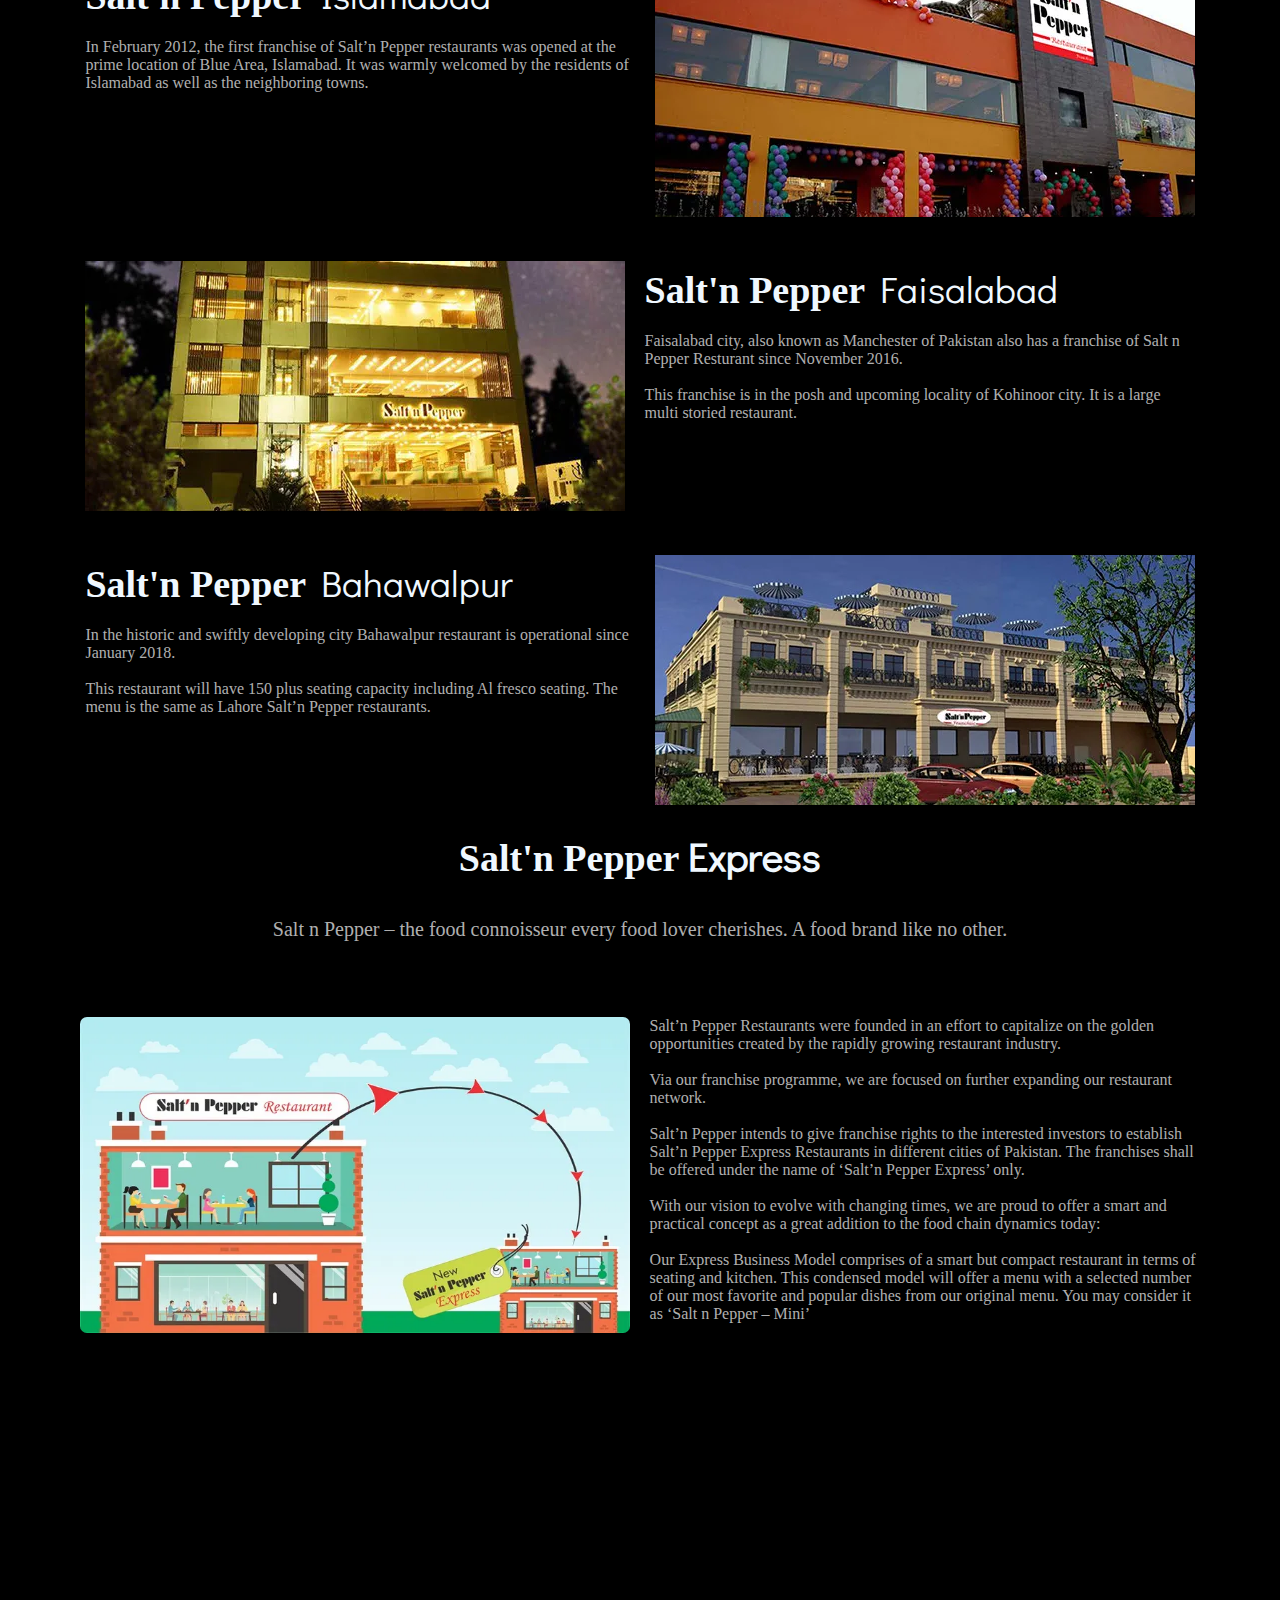
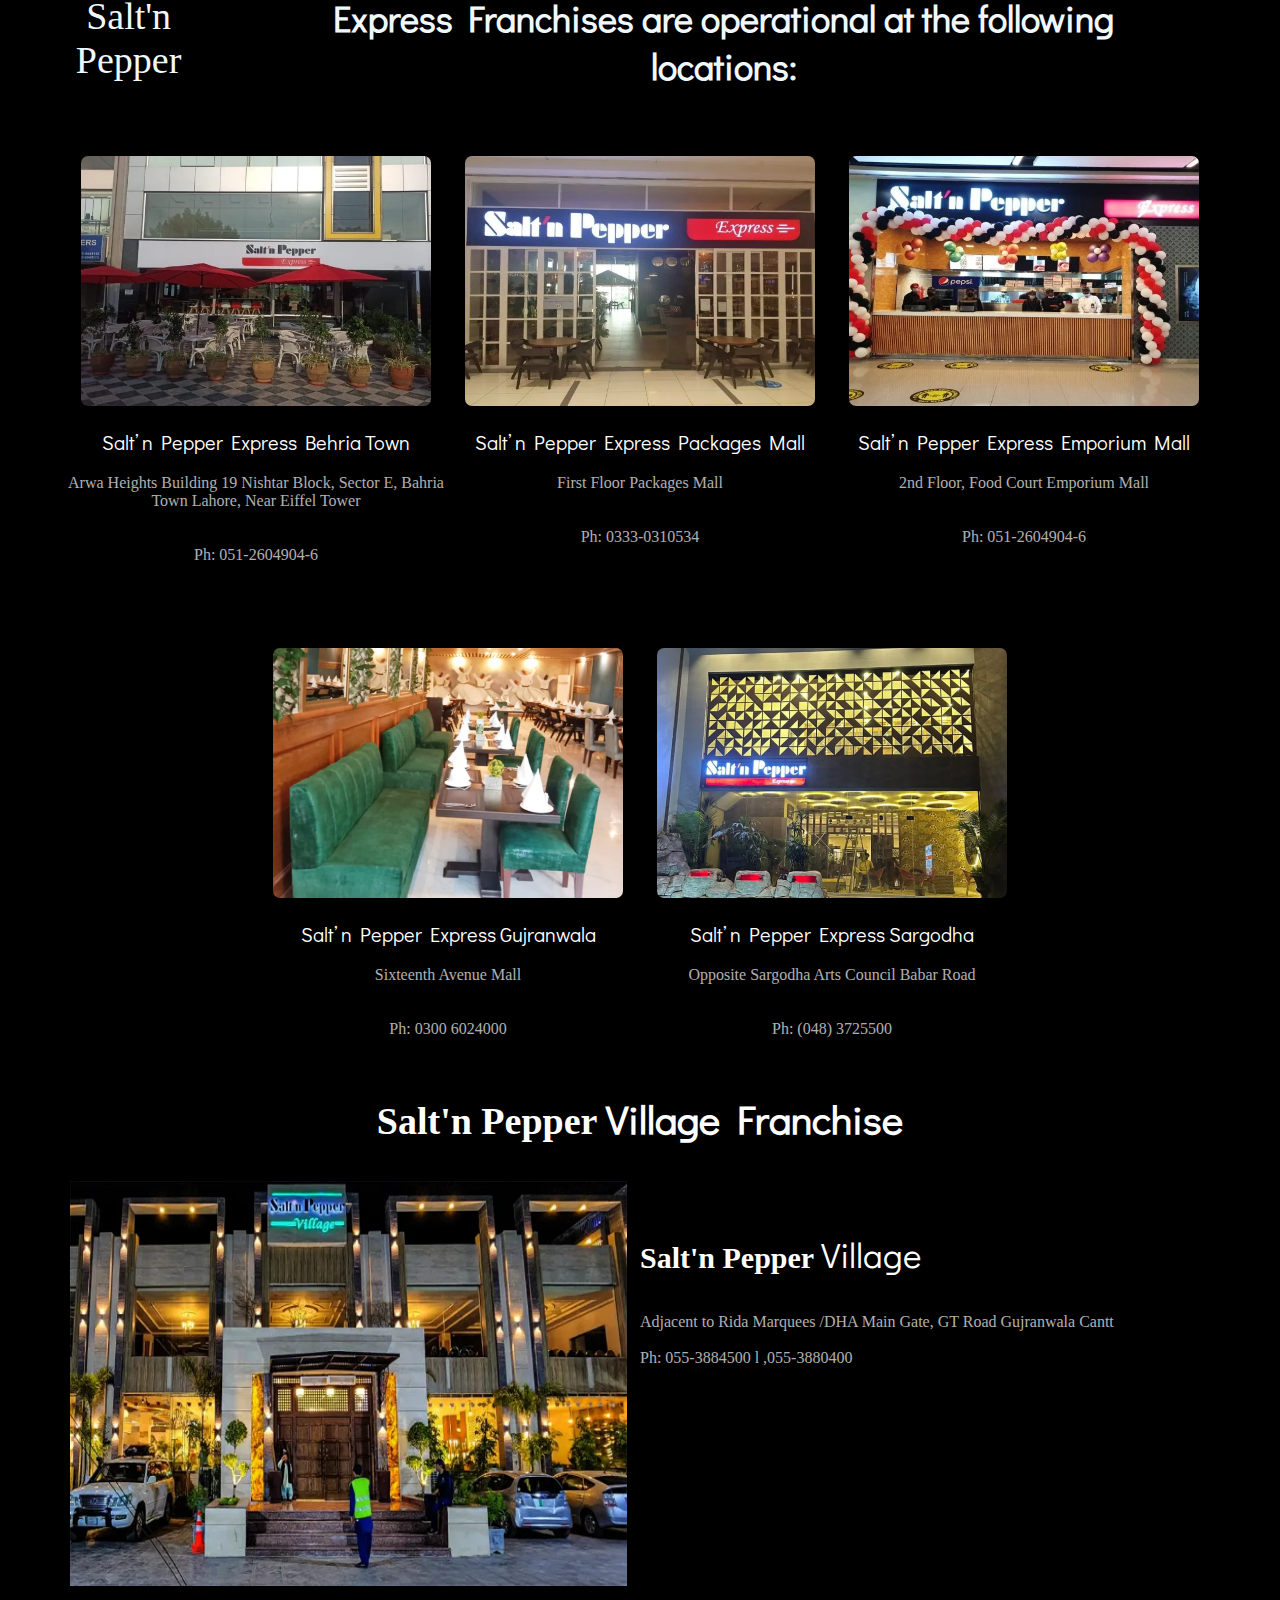
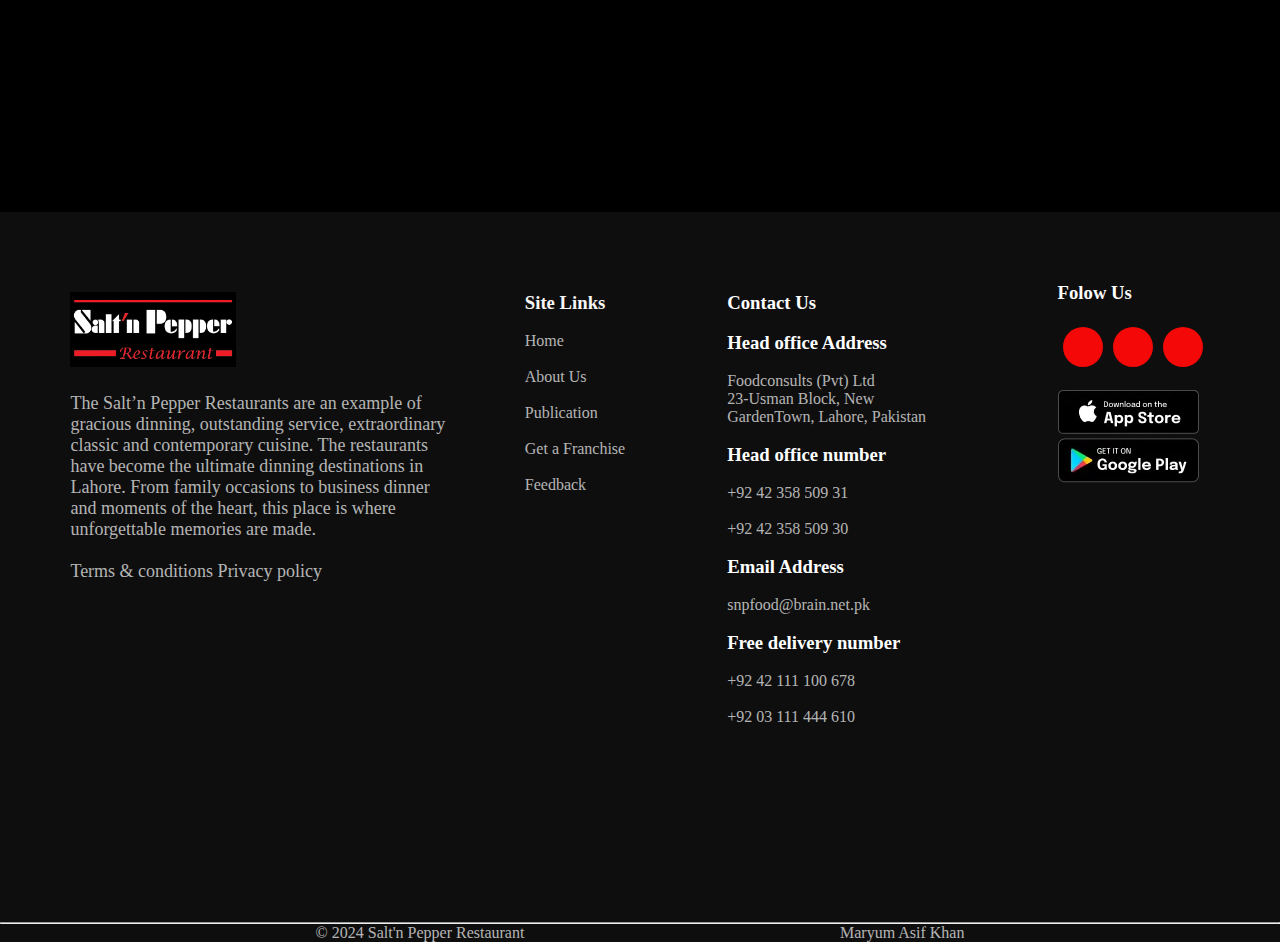
<file: menu.html>
<!DOCTYPE html>
<html lang="en">

<head>
    <meta charset="UTF-8">
    <meta name="viewport" content="width=device-width, initial-scale=1.0">
    <title>about us</title>
</head>

<body>
    <!DOCTYPE html>
    <html lang="en">

    <head>
        <meta charset="UTF-8">
        <meta name="viewport" content="width=device-width, initial-scale=1.0">
        <title>SALT n PEPPER</title>
        <link rel="stylesheet" href="./style.css">
        <link rel="stylesheet" href="https://cdnjs.cloudflare.com/ajax/libs/font-awesome/6.7.1/css/all.min.css"
            integrity="sha512-5Hs3dF2AEPkpNAR7UiOHba+lRSJNeM2ECkwxUIxC1Q/FLycGTbNapWXB4tP889k5T5Ju8fs4b1P5z/iB4nMfSQ=="
            crossorigin="anonymous" referrerpolicy="no-referrer" />
        <link rel="preconnect" href="https://fonts.googleapis.com">
        <link rel="preconnect" href="https://fonts.gstatic.com" crossorigin>
        <link
            href="https://fonts.googleapis.com/css2?family=Didact+Gothic&family=Playpen+Sans:wght@100..800&display=swap"
            rel="stylesheet">

    </head>

    <body>
        <!-- ================nav bar=============== -->
        <nav>
            <div class="main-container">
                <div class="logo"> <img src="./assets/images/logo salt n pepper.webp" class="logo-img" alt="logo">
                </div>
                <div class="content">
                    <div class="sub-content"><a href="./index.html">Home</a></div>
                    <div class="sub-content"><a href="./menu.html">About Us</a></div>
                    <div class="sub-content"><a href="./about.html">Publication</a></div>
                </div>

                <div class="button">
                    <div><button class="btn-1"><a href="./GetaFranchise.html">Get a Franchise</a></button></div>
                    <div><button class="btn-2"> Order Online
                            <div id="btn-logo"><i class="fa-solid fa-arrow-right icon online-order"></i>
                        </button></div>
                </div>
            </div>
        </nav>
        <!-- -------------------nav bar end---------------------- -->
        <div class="about-intro">
            <br>
            <div class="about-1">
                <h1>Introduction</h1> <br> <br>
                <p>The Salt’n Pepper is Pakistan’s most recognized and distinguished hospitality brand with a history of
                    market innovation and excellence in restaurants <br> chain operation. The Salt’n Pepper Restaurants
                    are regarded and respected as the number one restaurant entity in Pakistan.
                    <br> <br>
                    The Salt’n Pepper Restaurants are an example of gracious dinning, outstanding service, extraordinary
                    classic and contemporary cuisine. The <br>restaurants have become the ultimate dinning destinations
                    in Lahore. From family occasions to business dinners and moments of the heart, Its <br> a place is
                    where unforgettable memories are made.
                    <br> <br>
                    The first Salt’n Pepper Restaurant on the Lahore Mall Road was established in 1983 by
                    hotelier/restaurant entrepreneur Mahmood Akbar, considered <br>by many as the pioneer hotelier and
                    restaurateur in Pakistan.
                    <br> <br>
                    Foodconsults (Pvt.) Limited the owing company of Salt’ n Pepper Restaurants, which has its
                    Headquarter in Lahore, prides itself on developing <br> Pakistan’s first national chain of
                    restaurants. For over 3 decades, the group’s focus has been to provide their guests with an
                    exceptional dining <br>experience. The group’s profile includes expertise in Pakistani and
                    Continental cuisine, along with Fast Food.
                </p>
                <br> <br> <br>
                <!-- /* -----------------restaruant section--------- */ -->
                <h2>Restaurant</h2> <br>
                <p>M/S. Foodconsults (Pvt.) Limited operates several different Salt’n Pepper Restaurants in Lahore. Each
                    offering a unique dining experience. The <br> group’s chronology of success is as follows:-
                </p>
            </div>

            <div class="restaurant">
                <div class="restaurant-content ">
                    <h2 class="text-1"> <span class="head"> Salt'n Pepper</span><span class="head-1"> Restaurant</span>
                    </h2>
                    <br>
                    <p>The Salt’n Pepper Restaurants at Mall and Liberty Market Lahore, are considered to be the first
                        proper family style restaurants in the food industry of Pakistan. These restaurants pride
                        themselves for being symbolized as an eatery with a customer loyalty spanning over three
                        generations. As a restaurant model, these have inspired the set-up of numerous other restaurants
                        across Pakistan.
                    </p>
                </div>
                <div><img class="about-img" src="./assets/images/about-img-1.webp" alt=""></div>
            </div>


            <!-- ----------------------------- -->
            <br> <br>
            <div class="restaurant">
                <div><img class="about-img" src="./assets/images/about-img-2.webp" alt=""></div>

                <div class="restaurant-content ">

                    <h2 class="text-1"> <span class="head"> Salt'n Pepper</span><span class="head-1"> Restaurant
                            (1992)</span>
                    </h2>
                    <br>
                    <p>The Salt’n Pepper Village Restaurant in Lahore is considered to be the restaurant that
                        revolutionized dining experiences in Pakistan. The Village offers classic and modern
                        sub-continental dishes. The village restaurant created a new concept of “Live Buffet” where
                        everything is cooked in front of you in a ‘bazaar’ like atmosphere. The Village is an acclaimed
                        restaurant brand, credited with the promotion of the Pakistani cuisine and the revival of some
                        old recipes. The Village Lahore has an seating capacity of over 300 guests. This restaurant has
                        hosted countless lunches and dinners for local and foreign dignitaries and celebrities like the
                        late Princess Diana, late prime minister of Pakistan Benazir Bhutto, ex-president of Pakistan
                        Gen. (R) Pervez Musharraf and many more.

                    </p>
                </div>
            </div>



            <!-- /* -----------------restaruant section end--------- */ -->

            <section>
                <div class="restaurant-section-2">
                    <h2 class="text-1"> <span class="head"> Salt'n Pepper </span><span class="head-1">is also started
                            giving franchises of its restaurants</span>
                    </h2>
                </div>

                <!-- -----------------------------Islamabad------------ -->

                <div class="restaurant">

                    <div class="restaurant-content ">
                        <h2 class="text-1"> <span class="head"> Salt'n Pepper</span><span class="head-1">
                                Islamabad</span>
                        </h2>
                        <br>
                        <p>In February 2012, the first franchise of Salt’n Pepper restaurants was opened at the prime
                            location of Blue Area, Islamabad. It was warmly welcomed by the residents of Islamabad as
                            well as the neighboring towns.
                        </p>
                    </div>
                    <div><img class="" src="./assets/images/about-img-3.webp" alt=""></div>
                </div>
                <!-- -----------------------------Faisalabad------------ -->

                <div class="restaurant">
                    <div><img class="" src="./assets/images/about-img-4-Faisalabad.webp" alt=""></div>
                    <div class="restaurant-content ">
                        <h2 class="text-1"> <span class="head"> Salt'n Pepper</span><span class="head-1">
                                Faisalabad</span>
                        </h2>
                        <br>
                        <p>Faisalabad city, also known as Manchester of Pakistan also has a franchise of Salt n Pepper
                            Resturant since November 2016.
                            <br> <br>

                            This franchise is in the posh and upcoming locality of Kohinoor city. It is a large multi
                            storied restaurant.
                        </p>
                    </div>
                </div>

                <!-- -----------------------------Bahawalpur------------ -->

                <div class="restaurant">

                    <div class="restaurant-content ">
                        <h2 class="text-1"> <span class="head"> Salt'n Pepper</span><span class="head-1">
                                Bahawalpur</span>
                        </h2>
                        <br>
                        <p>In the historic and swiftly developing city Bahawalpur restaurant is operational since
                            January 2018.
                            <br><br>
                            This restaurant will have 150 plus seating capacity including Al fresco seating. The menu is
                            the same as Lahore Salt’n Pepper restaurants.
                        </p>
                    </div>
                    <div><img class="" src="./assets/images/about-img-5-Bahawalpur.webp" alt=""></div>
                </div>

            </section>


            <div class="about-section-3">
                <div>
                    <h3 class="text-1"> <span class="head">Salt'n Pepper </span> Express</h3> <br> <br>
                    <p class="pp">Salt n Pepper – the food connoisseur every food lover cherishes. A food brand like no
                        other.</p>
                    <br> <br>
                    <div class="restaurant">
                        <div><img class="about-img" src="./assets/images/about-image-6.webp" alt=""></div>

                        <div class="restaurant-content ">
                            <p class="">
                                Salt’n Pepper Restaurants were founded in an effort to capitalize on the golden
                                opportunities created by the rapidly growing restaurant industry.
                                <br> <br>
                                Via our franchise programme, we are focused on further expanding our restaurant network.
                                <br> <br>
                                Salt’n Pepper intends to give franchise rights to the interested investors to establish
                                Salt’n Pepper Express Restaurants in different cities of Pakistan. The franchises shall
                                be offered under the name of ‘Salt’n Pepper Express’ only.
                                <br> <br>
                                With our vision to evolve with changing times, we are proud to offer a smart and
                                practical concept as a great addition to the food chain dynamics today:
                                <br> <br>
                                Our Express Business Model comprises of a smart but compact restaurant in terms of
                                seating and kitchen. This condensed model will offer a menu with a selected number of
                                our most favorite and popular dishes from our original menu. You may consider it as
                                ‘Salt n Pepper – Mini’
                            </p>
                        </div>
                    </div>
                </div>
            </div>

            <div class="aboutExpress-franchise">

                <div class="sub-container-about"> <span class="head"> Salt'n <br> Pepper</span> <br>
                    <h2 class="text-1"> Express Franchises are operational at the following <br> locations: </h2>
                </div> <br> <br>

                <div class="Express-franchise-sub">
                    <!-- --------------------------behria twon----------------- -->
                    <div class="emporium-mall">
                        <img class="emporium-mall-img" src="./assets/images/about-Behria Town.webp" alt=""> <br> <br>
                        <h3 class="text-1"> <span class="head"></span> Salt’ n Pepper Express Behria Town</h3> <br>
                        <P> <i class="fa-solid fa-location-dot"></i> Arwa Heights Building 19 Nishtar Block, Sector E,
                            Bahria Town Lahore, Near Eiffel Tower
                        </P><br> <br>
                        <P><i class="fa-solid fa-phone"></i> Ph: 051-2604904-6</P> <br> <br> <br>

                    </div>
                    <!-- --------------------------Packages Mall----------------- -->
                    <div class="emporium-mall">
                        <img class="emporium-mall-img" src="./assets/images/about-Packages Mall.webp" alt=""> <br> <br>
                        <h3 class="text-1"> <span class="head"></span> Salt’ n Pepper Express Packages Mall</h3> <br>
                        <P> <i class="fa-solid fa-location-dot"></i> First Floor Packages Mall
                        </P><br> <br>
                        <P><i class="fa-solid fa-phone"></i> Ph: 0333-0310534</P> <br> <br> <br>

                    </div>
                    <!-- -----------------------Emporium Mal-------------------- -->
                    <div class="emporium-mall">
                        <img class="emporium-mall-img" src="./assets/images/about-Emporium Mal.webp" alt=""> <br> <br>
                        <h3 class="text-1"> <span class="head"></span>Salt’ n Pepper Express Emporium Mall</h3> <br>
                        <P> <i class="fa-solid fa-location-dot"></i> 2nd Floor, Food Court Emporium Mall
                        </P><br> <br>
                        <P><i class="fa-solid fa-phone"></i> Ph: 051-2604904-6</P> <br> <br> <br>

                    </div>

                    <br>
                    <!-- -----------------------------Gujranwala--------- -->
                    <div class="emporium-mall">
                        <img class="emporium-mall-img" src="./assets/images/about- Gujranwala.webp" alt=""> <br> <br>
                        <h3 class="text-1"> <span class="head"></span>Salt’ n Pepper Express Gujranwala</h3> <br>
                        <P> <i class="fa-solid fa-location-dot"></i> Sixteenth Avenue Mall
                        </P><br> <br>
                        <P><i class="fa-solid fa-phone"></i> Ph: 0300 6024000</P> <br> <br> <br>

                    </div>
                    <!-- -----------------------------Sargodha-------------- -->
                    <div class="emporium-mall">
                        <img class="emporium-mall-img" src="./assets/images/about- Sargodha.webp" alt=""> <br> <br>
                        <h3 class="text-1"> <span class="head"></span>Salt’ n Pepper Express Sargodha</h3> <br>
                        <P> <i class="fa-solid fa-location-dot"></i> Opposite Sargodha Arts Council Babar Road
                        </P><br> <br>
                        <P><i class="fa-solid fa-phone"></i> Ph: (048) 3725500</P> <br> <br> <br>

                    </div>
                    <!-- ----------------------------- -->
                    <div class="main-container-village">
                        <h5 class="text-1"> <span class="head">Salt'n Pepper </span> Village Franchise</h5> <br> <br>

                        <div class="sub-container-village">
                            <div class="village-img-main"><img class="village-img-2"
                                    src="./assets/images/GUJRANWALA.webp" alt="">
                            </div>

                            <div class="gujrawala-content">


                                <h3 class="text-1"> <span class="head">Salt'n Pepper </span> Village</h3><br> <br>
                                <P> <i class="fa-solid fa-location-dot"></i>
                                    Adjacent to Rida Marquees /DHA Main Gate, GT Road Gujranwala Cantt</P> <br>
                                <P> <i class="fa-solid fa-phone"></i>
                                    Ph: 055-3884500 l ,055-3880400</P>

                            </div>
                        </div>
                    </div>
                </div>
                <!-- -----------------------------about us end div----------------------------- -->
                <!-- =======================footer================== -->
                <footer>
                    <div class="main-footer">
                        <div class="sub-footer">
                            <!-- --------------sub footer-1---------- -->
                            <div class="sub-footer-1">

                                <img class="footer-logo" src="./assets/images/logo salt n pepper.webp" alt="">
                                <br> <br>
                                <p class="footer-p">The Salt’n Pepper Restaurants are an example of gracious dinning,
                                    outstanding service,
                                    extraordinary classic and contemporary cuisine. The restaurants have become the
                                    ultimate dinning
                                    destinations in Lahore. From family occasions to business dinner and moments of the
                                    heart, this place is
                                    where unforgettable memories are made.
                                    <br> <br>
                                    Terms & conditions Privacy policy
                                </p>
                            </div>
                            <!-- -------------site link---------- -->
                            <div class="site-link">
                                <h3>Site Links</h3>
                                <br>
                                <p><a href="./index.html">Home</a> </p> <br>
                                <p><a href="./menu.html">About Us</a> </p> <br>
                                <p><a href="./about.html">Publication</a> </p> <br>
                                <p><a href="./GetaFranchise.html">Get a Franchise </a></p> <br>
                                <p><a href="#">Feedback</a> </p> <br>
                            </div>
                            <!-- ------------------contact us----- -->
                            <div class="contact-us">
                                <h3>Contact Us</h3>
                                <br>
                                <h3>Head office Address</h3>
                                <br>
                                <p>
                                    Foodconsults (Pvt) Ltd <br>
                                    23-Usman Block, New <br>
                                    GardenTown, Lahore, Pakistan
                                </p>

                                <br>
                                <h3>Head office number</h3>
                                <br>

                                <p>
                                    +92 42 358 509 31 <br> <br>
                                    +92 42 358 509 30
                                </p>

                                <br>
                                <h3>Email Address</h3>
                                <br>

                                <p>
                                    snpfood@brain.net.pk
                                </p>

                                <br>
                                <h3>Free delivery number</h3>
                                <br>
                                <p>
                                    +92 42 111 100 678 <br> <br>
                                    +92 03 111 444 610
                                </p>

                            </div>
                            <!-- -----------------follow us------------ -->
                            <div class="follow-us">
                                <h3>Folow Us</h3>
                                <br>
                                <div class="footer-logo-2">
                                    <div class="logo-f">
                                        <i class="fa-brands fa-facebook-f"></i>
                                    </div>
                                    <div class="logo-i">
                                        <i class="fa-brands fa-instagram"></i>
                                    </div>
                                    <div class="logo-t">
                                        <i class="fa-brands fa-twitter"></i>
                                    </div>
                                </div>
                                <br>
                                <div class="footer-img">
                                    <img src="./assets/images/footer-img-1.webp" alt=""> <br>
                                    <img src="./assets/images/footer-img-2.webp" alt="">
                                </div>

                                <!-- -----------sub footer end---------- -->


                            </div>

                        </div>
                        <hr>
                        <div class="last-step">
                            <div>
                                <p>© 2024 Salt'n Pepper Restaurant</p>
                            </div>
                            <div>
                                <p>Maryum Asif Khan</p>
                            </div>
                        </div>
                </footer>


            </div>
    </body>

    </html>
</file>
<file: style.css>
* {
  padding: 0;
  margin: 0;
  box-sizing: border-box;
}

/* ==========nav bar======= */
.main-container {
  width: 100%;
  height: 100px;
  background-color: black;
  display: flex;
  align-items: center;
  justify-content: space-around;
  flex-wrap: wrap;
}

.logo-img {
  margin-top: 5px;
  margin-left: 100px;
  height: 80px;
  width: 170px;
}

.content {
  height: 60px;
  width: 300px;
  margin-left: 13rem;
  background-color: transparent;
  color: aliceblue;
  display: flex;
  align-items: center;
  justify-content: space-around;
  font-size: 18px;
}

.sub-content a {
  text-decoration: none;
  color: white;
}

.button {
  height: 50px;
  width: 230px;
  margin-right: 12rem;
  display: flex;
  align-items: center;
  justify-content: space-around;
  font-size: medium;
  cursor: pointer;
  border-radius: 10px;
}

.btn-1 {
  border: 0.1rem solid white;
  color: aliceblue;
  background-color: transparent;
  width: 180px;
  height: 50px;
  padding: 10px 20px;
  font-size: 16px;
  border-radius: 25px;
  margin-right: 1rem;
  border: 10rem soid white;
}
.btn-1 a {
  text-decoration: none;
  color: #ffffff;
}

.btn-2 {
  color: aliceblue;
  border: 0.1rem solid red;
  background-color: #e21c23;
  width: 180px;
  height: 55px;
  padding: 10px 20px;
  font-size: 16px;
  border-radius: 30px;
  display: flex;
  align-items: center;
  justify-content: center;
}

#btn-logo {
  color: #e21c23;
  background-color: white;
  border-radius: 30px;
  padding: 5px 5px;
  margin-left: 5px;
}

/* =============Carousel Start================  */

.slide img {
  width: 100%;
  height: 100%;
  object-fit: cover;
}

/* =========== container-2======= */
.Container-2 {
  width: 100%;
  height: 600px;
  text-align: center;
  background-color: #000;
  color: white;
}

.sub-container {
  font-weight: 400;
  font-size: 20px;
  padding-top: 7cqb;
  font-family: "Apercu";
  font-weight: 400;
  font-style: normal;
}

.text-1 {
  font-size: 40px;
  font-family: "Didact Gothic", sans-serif;
}

.head {
  font-size: 60px;
}

.text-2 {
  color: rgba(255, 255, 255, 0.7);
}

.card {
  display: flex;
  align-items: center;
  justify-content: center;
  gap: 3rem;
  margin-top: 30px;
  flex-wrap: wrap;
}

.card-1 {
  background-color: white;
  padding: 18px;
  border-radius: 0.2rem;
  height: 150px;
}

.card-2 {
  background-color: white;
  padding: 20px;
  border-radius: 0.2rem;
  height: 150px;
}

.card-3 {
  background-color: white;
  padding: 18px;
  border-radius: 0.2rem;
  height: 150px;
}

.Container-3 {
  width: 100%;
  height: 200vh;
  text-align: center;
  background-color: black;
  color: white;
}

.islamabad-container {
  display: flex;
  justify-content: space-evenly;
  margin-top: 30px;
  align-items: center;
  /* background-color: palevioletred; */
}

/* .islamabad-container-1 {
  background-color: aqua;
  padding-top: 10px;
  width: 50%;
} */

.sub-islamabad {
  /* padding: 40px; */
  /* margin: 40px; */
  /* background-color: antiquewhite; */
  text-align: left;
}

.h4 {
  color: red;
  letter-spacing: 2px;
  text-transform: uppercase;
}

p {
  color: rgba(255, 255, 255, 0.7);
}

.btn-3 {
  color: aliceblue;
  border: 0.1rem solid white;
  background-color: transparent;
  width: 180px;
  height: 55px;
  padding: 10px 20px;
  font-size: 16px;
  border-radius: 30px;
  display: flex;
  align-items: center;
  justify-content: center;
}

#btn-logo-3 {
  color: #e21c23;
  background-color: white;
  border-radius: 30px;
  padding: 5px 5px;
  margin-left: 5px;
}

/* ============================================ */

.Express-franchise {
  width: 100%;
  height: 380vh;
  background-color: #000;
  /* display: flex; */
}

.Express-franchise-sub {
  text-align: center;
  /* background-color: aqua; */
  color: white;
  display: flex;
  justify-content: center;
  flex-wrap: wrap;
}

.emporium-mall {
  /* background-color: rgb(85, 82, 77); */
  width: 30%;
  height: fit-content;

  .h4 {
    letter-spacing: 5px;
    font-weight: 50;
    font-size: small;
  }

  .text-1 {
    font-size: 20px;
    font-weight: 50;
  }

  .head {
    font-size: 25px;
    font-weight: bold;
  }

  .btn-3 {
    margin: 0 auto;
  }
}

.emporium-mall-img {
  margin-top: 30px;
  height: 250px;
  width: 350px;
  border-radius: 7px;
}

figure {
  display: flex;
  flex-direction: column;
  align-items: center;
}

figcaption {
  display: flex;
  justify-content: center;
}

.last-express {
  display: flex;
  margin: 20px auto;
  justify-content: center;
  /* background-color: aqua; */
}

/* ==================main-container-village========== */
.main-container-village {
  width: 100%;
  height: 80vh;
  background-color: black;
}

.sub-container-village {
  display: flex;
  justify-content: center;
  /* background-color: rgb(212, 212, 22); */
}

.village-img-main {
  width: 50%;
  height: 55vh;
  text-align: left;
  /* background-color: rgb(70, 47, 47); */
}

.village-img {
  width: 95%;
  height: 50vh;
  /* margin: 0 ;
  padding: 0;
   */
}

.gujrawala-content {
  margin-top: 50px;
  text-align: left;
  justify-content: center;
  width: 50%;
  height: 40vh;

  /* background-color: rgb(46, 202, 202); */
  .h4 {
    letter-spacing: 7px;
    font-weight: 50;
    font-size: medium;
    line-height: 0.4rem;
  }

  .text-1 {
    font-size: 35px;
    font-weight: 40;
  }

  .head {
    font-size: 30px;
    font-weight: bold;
    /* color: #000; */
    /* color: #3d3d3d; */
  }

  .btn-3 {
    background-color: green;
    border: 0.1rem solid green;
  }

  #btn-logo-3 {
    color: green;
    background-color: white;
    border-radius: 30px;
    padding: 5px 5px;
    margin-left: 6px;
  }

  .btn-3:hover {
    transition: transform 0.5;
    background-color: transparent;
  }
}

/* ===========coming soon========= */

.Opening-main-container {
  width: 100%;
  height: fit-content;
  background-color: #000;
}

.Opening-main-container-1 {
  display: flex;
  justify-content: center;
}

.sub-container {
  .text-1 {
    font-weight: 300;
  }

  .head {
    font-weight: 5;
    font-family: Arial, Helvetica, sans-serif;
  }
}

.Opening-sub-container {
  padding-top: 2rem;
  background-color: white;
  width: 33%;
  height: 40vh;
  margin: 10px;
  color: black;
  border-radius: 5px;
  width: 28%;

  .h4 {
    letter-spacing: 5px;
    font-weight: 50;
    font-size: 11px;
  }

  .text-1 {
    font-size: 20px;
    font-weight: 50;
    line-height: 2rem;
  }

  .head {
    font-size: 25px;
    font-weight: bold;
  }
}

.social-feed-main-container {
  width: 100%;
  height: fit-content;
  background-color: black;
}

.h1 {
  padding-top: 40px;
  color: rgba(255, 255, 255, 0.7);
  /* font-family: Arial, Helvetica, sans-serif; */
}

.feed-images {
  display: flex;
  justify-content: space-evenly;
}

.feed-images img {
  width: 224px;
  height: 220px;
}

/* <!-- =======================footer================== --> */

.main-footer {
  width: 100%;
  height: fit-content;
  background-color: #0e0e0e;
}

.sub-footer {
  display: flex;
  justify-content: space-evenly;
}

.sub-footer-1 {
  /* background-color: #6d5656; */
  width: 30%;
  height: 70vh;
  font-size: 18px;
  margin-left: 40px;
}

.footer-logo {
  background-color: black;
  margin-top: 80px;
  margin-right: 300px;
  height: 75px;
  width: 166px;
}

.footer-p {
  text-align: left;
  color: rgba(255, 255, 255, 0.7);
}

.site-link {
  /* background-color: orange; */
  height: 70vh;
  width: 15%;
  text-align: left;
  padding-left: 40px;
  /* color: white; */
}
.site-link a {
  text-decoration: none;
  color: rgba(255, 255, 255, 0.7);
}
.site-link h3 {
  margin-top: 80px;
  color: #f7f5f5;
}

.contact-us {
  margin-top: 80px;
  /* background-color: lightcoral; */
  height: 70vh;
  width: 25%;
  text-align: left;
  padding-left: 20px;
  color: white;
}

.follow-us {
  width: 15%;
  margin-top: 70px;
  text-align: left;
  color: white;
  /* padding-right: 100px; */
  /* background-color: lightblue; */
}

.footer-logo-2 {
  display: flex;
  justify-content: left;
  text-align: center;
  /* background-color: aqua; */
  width: fit-content;
  margin-right: 15px;
}

.logo-f {
  color: #f7f5f5;
  background-color: rgb(245, 8, 8);
  border-radius: 50%;
  width: 40px;
  height: 40px;
  padding: 10px;
  margin: 5px;
}

.logo-i {
  color: #f7f5f5;
  background-color: rgb(245, 8, 8);
  border-radius: 50%;
  width: 40px;
  height: 40px;
  padding: 10px;
  margin: 5px;
}

.logo-t {
  color: #f7f5f5;
  background-color: rgb(245, 8, 8);
  border-radius: 50%;
  width: 40px;
  height: 40px;
  padding: 10px;
  margin: 5px;
}

.last-step {
  display: flex;
  text-align: center;
  justify-content: space-evenly;
}

/* --------------------------About US start -------------------- */
.about-intro {
  width: 100%;
  height: fit-content;
  background-color: black;
  color: white;
}

.about-1 {
  text-align: center;

  h1 {
    color: white;
    font-size: 37px;
  }

  p {
    font-size: 18px;
  }

  h2 {
    font-family: "Didact Gothic", sans-serif;
    color: aliceblue;
    font-size: 37px;
    font-weight: 50;
  }
}

/* -----------------restaruant section--------- */
.restaurant {
  display: flex;
  justify-content: center;
  align-content: center;
  margin-top: 40px;
  gap: 1.2rem;

  /* background-color: black; */
}

.restaurant-content {
  /* background-color: pink; */
  width: 550px;

  .head-1 {
    font-size: 37px;
    font-weight: 50;
  }

  p {
    font-size: 16px;
    display: flex;
    text-align: left;
  }
}

.about-intro {
  color: aliceblue;
}

.head {
  font-family: "Didact Gothic", sans-serif;
  /* color: aliceblue; */
  /* color: #3d3d3d; */
  font-size: 38px;
  /* font-weight: 2rem; */
  /* background-color: antiquewhite; */

  font-family: "butler";
  src: url("https://staging.tossdown.site/assets/theme_one/fonts/butlerbold/butlerbold.otf")
      format("opentype"),
    url("https://staging.tossdown.site/assets/theme_one/fonts/butlerbold/butlerbold.otf")
      format("otf");
}

.about-img {
  width: 550px;
  height: fit-content;
  border-radius: 7px;
}

/* -----------------restaruant section-2 --------- */
.restaurant-section-2 {
  background-color: black;
  width: 100%;

  /* height: 140vh; */
  display: flex;
  justify-content: center;
  margin-top: 50px;
}

/* -----------------restaruant section-3 --------- */

.about-section-3 {
  margin-top: 20px;
  display: flex;
  justify-content: center;
  align-content: center;
  text-align: center;
  background-color: black;
  height: 85vh;

  .pp {
    font-size: 20px;
  }

  img {
    height: 316px;
  }
}

/* ---------------- */
.sub-container-about {
  display: flex;
  justify-content: space-evenly;
  text-align: center;

  .text-1 {
    font-size: 36px;
    margin-right: 90px;
  }
}

.village-img-2 {
  width: 87%;
  height: 45vh;
  margin-left: 70px;
}

.aboutExpress-franchise {
  width: 100%;
  height: fit-content;
  background-color: #000;
}

/* -----------publication---------- */
.publication-main {
  display: flex;
  justify-content: space-evenly;
  align-items: center;
  background-color: black;
  height: 100vh;
}

.Publication-1 {
  border: 1px solid #ffffff52;
}

.Publication-book {
  padding-top: 20px;
  width: 550px;
  height: 550px;
  /* border: 1px solid #ffffff52; */
  padding: 32px 0px 40px;
  margin-bottom: 32px;
}

.Publication-book {
  transform: scale(1);
  transition: transform 0.3s ease;
}

.Publication-book:hover {
  transform: scale(1.1);
}

.publications-content {
  /* display: flex; */
  text-align: center;
  display: column;
  background-color: #000;
  width: 100%;
  height: 90vh;
}

.publications-content h3 {
  font-style: normal;
  font-weight: 400;
  font-size: 32px;
  line-height: 38px;
  color: #ffffff;
  margin-bottom: 24px;
  display: block;
  font-family: "Butler";
  /* margin-top: 32px; */
}

.publications-content .contact-info p {
  font-family: "Apercu";
  font-style: normal;
  line-height: 28px;
}

.publications-content .contact-info a {
  font-family: "Apercu";
  font-style: normal;
  font-weight: 400;
  font-size: 14px; 
  line-height: 25px;
  letter-spacing: 0.03em;
  color: rgba(255, 255, 255, 0.7);
  margin-bottom: 12px;
}

.publications-content .contact-info span {
  font-style: normal;
  font-weight: 400;
  font-size: 18px;
  line-height: 36px;
  color: #ffffff;
  display: inline-block;
  margin-top: 12px;
}

.form{
  width: 100%;
  height: 85vh;
  background-color: #000;
  color:  rgba(255, 255, 255, 0.7);
  font-family: "Apercu";
  font-style: normal;
  /* display: flex; */
  padding-top: 30px;
 

}

.submit-heading{
  text-align: center;
  margin-bottom: 30px;
  color: #ced4da;
  font-size: 40px;
}
.form-main-div{
  display: flex;
  justify-content:center;
  font-family: Poppins, sans-serif;
  
}
.form-sub-div-1{
  /* background-color: rgb(202, 70, 92); */
  width: 45%;
  height: 60vh;
  padding-left: 25px;
  line-height: 2.3rem;
 padding-top: 20px;
  
}

.form-main-div input{
  padding: 11px;
  padding-top: 15px;
  border-radius: 7px;
  padding-left: 350px;
 
}
.select{
  padding: 11px;
  padding-top: 15px;
  border-radius: 7px;
  padding-right: 303px;
  
}
.select option{
 font-size: 15px;
 border: 1px solid #ced4da ;
 color:  rgba(32, 29, 29, 0.7);;
}

.form-sub-div-2{
  /* background-color: rgb(104, 30, 43); */
  width: 45%;
  height: 60vh;
  padding-left: 25px;
  line-height: 2.3rem;
  padding-top: 20px;

}
.submit-btn{
  border-radius: 20px;
  padding: 25px;
  padding: 13px 50px 13px 50px;
  margin-top: 11px;
  text-transform: uppercase;
  font-style: normal;
  font-weight: 500;
  font-size: 14px;
  line-height: 18px;
  height: 50px;
  border-radius: 62px;
  color: #fff ;
  background-color: #ffca2c;
  cursor: pointer;
}
</file>
